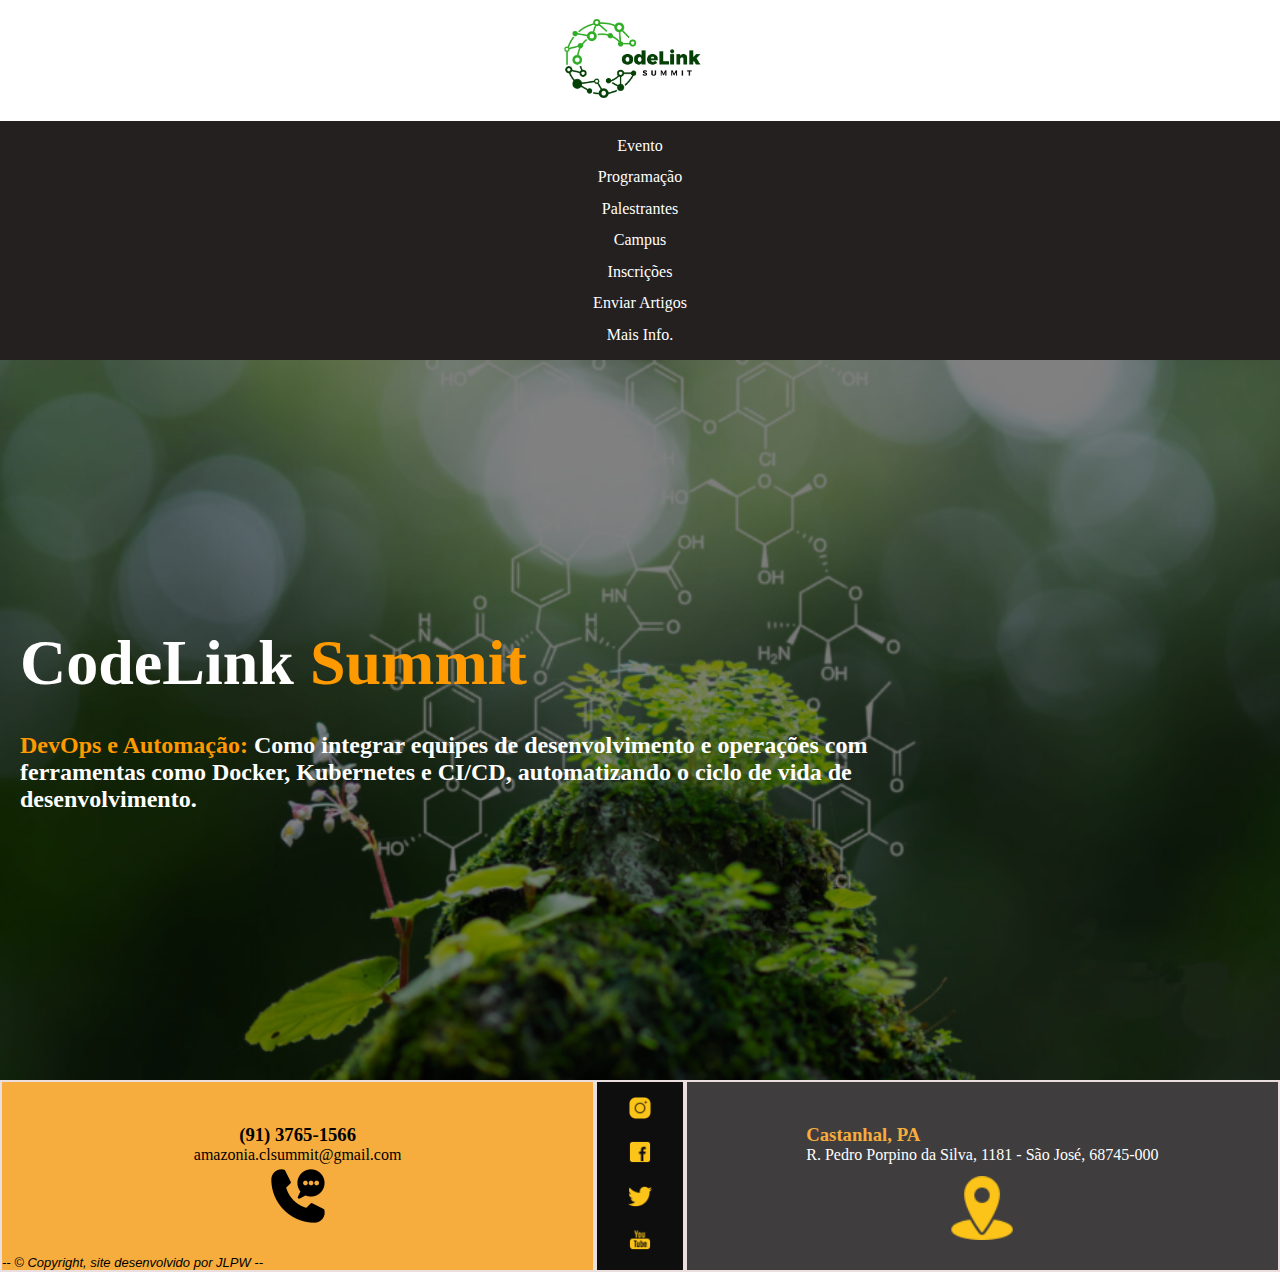
<file: index.html>
<!DOCTYPE html>
<html lang="en">

<head>
  <meta charset="UTF-8" />
  <meta name="viewport" content="width=device-width, initial-scale=1.0" />
  <title>CodeLink Summit</title>
  <link rel="stylesheet" href="css/style.css" />
</head>

<body>
  <header>
    

    <div class="head">
      <div class="logamazon">
        <a href="#presentation"><img src="img/codelink.png" alt="Logo do evento" /></a>
      </div>
      
      <div class="head1">
        <div class="contato">
          <img src="img/contato.png" alt="num foi" />

          <div class="textcont">
            <h3>(91) 3765-1566</h3>
            <p>amazonia.clsummit@gmail.com</p>
          </div>
        </div>

        <div class="horario">
          <img src="img/relogio.png" alt="" />

          <div class="textcont">
            <h3>04/11/2024 - 08/11/2024</h3>
            <p>Segunda à Sexta - 14h00 às 18h00</p>
          </div>
        </div>

        <div class="local">
          <img src="img/localizacao.png" alt="" />

          <div class="textcont">
            <h3>Castanhal, PA</h3>
            <p>R. Pedro Porpino da Silva, 1181 - São José, 68745-000</p>
          </div>
        </div>
    </div>
  </div>

    <nav class="nav-options">
      <div class="options">
        <a href="#presentation">
          <p>Evento</p>
        </a>
        <a href="programacao.html">
          <p>Programação</p>
        </a>
        <a href="palestrantes.html">
          <p>Palestrantes</p>
        </a>

        <a href="campus.html">
          <p>Campus</p>
        </a>
        <a href="inscricoes.html">
          <p>Inscrições</p>
        </a>
        <a href="artigos.html">
          <p>Enviar Artigos</p>
        </a>
        </a>
        <a href="#rodape">
          <p>Mais Info.</p>
        </a>
      </div>
    </nav>
  </header>

  <main>
    <section id="presentation">

      <img src="img/amazoniatec.png" alt="Background do evento" class="bg-img">

    <div class="secpre">
      <h1>CodeLink <span>Summit</span></h1>
      <p>
        <span>DevOps e Automação:</span> Como integrar equipes de desenvolvimento e operações com ferramentas como
        Docker, Kubernetes e CI/CD, automatizando o ciclo de vida de desenvolvimento.
      </p>
    </div>
  </section>

  </main>

  <footer id="rodape">

    <div class="nameorange">

      <div class="nome">
        <div>
          <p>-- © Copyright, site desenvolvido por JLPW --</p>
        </div>
      </div>

      <div class="infocontato">
        <img src="img/contato.png" alt="num deu">

        <div class="textinfocontato">
          <h3>(91) 3765-1566</h3>
          <p>amazonia.clsummit@gmail.com</p>
        </div>
      </div>
    </div>



    <div class="nameblack">
      <a href="https://www.instagram.com" target="_blank"><img src="img/icon-instagram.png" alt="num deu"></a>
      <a href="https://www.facebook.com" target="_blank"><img src="img/icon-facebook.png" alt="num deu"></a>
      <a href="https://twitter.com" target="_blank"><img src="img/icon-twitter.png" alt="num deu"></a>
      <a href="https://www.youtube.com" target="_blank"> <img src="img/icon-youtube.png" alt="num deu"></a>
    </div>



    <div class="namegrey">
      <div class="infolocal">

        <img src="img/icon-localorange.png" alt="num deu">

        <div class="textinfolocal">
          <h3 style="color: rgb(247, 173, 61);">Castanhal, PA</h3>
          <p style="color: white;">R. Pedro Porpino da Silva, 1181 - São José, 68745-000</p>
        </div>
      </div>
    </div>
  </footer>
</body>

</html>
</file>
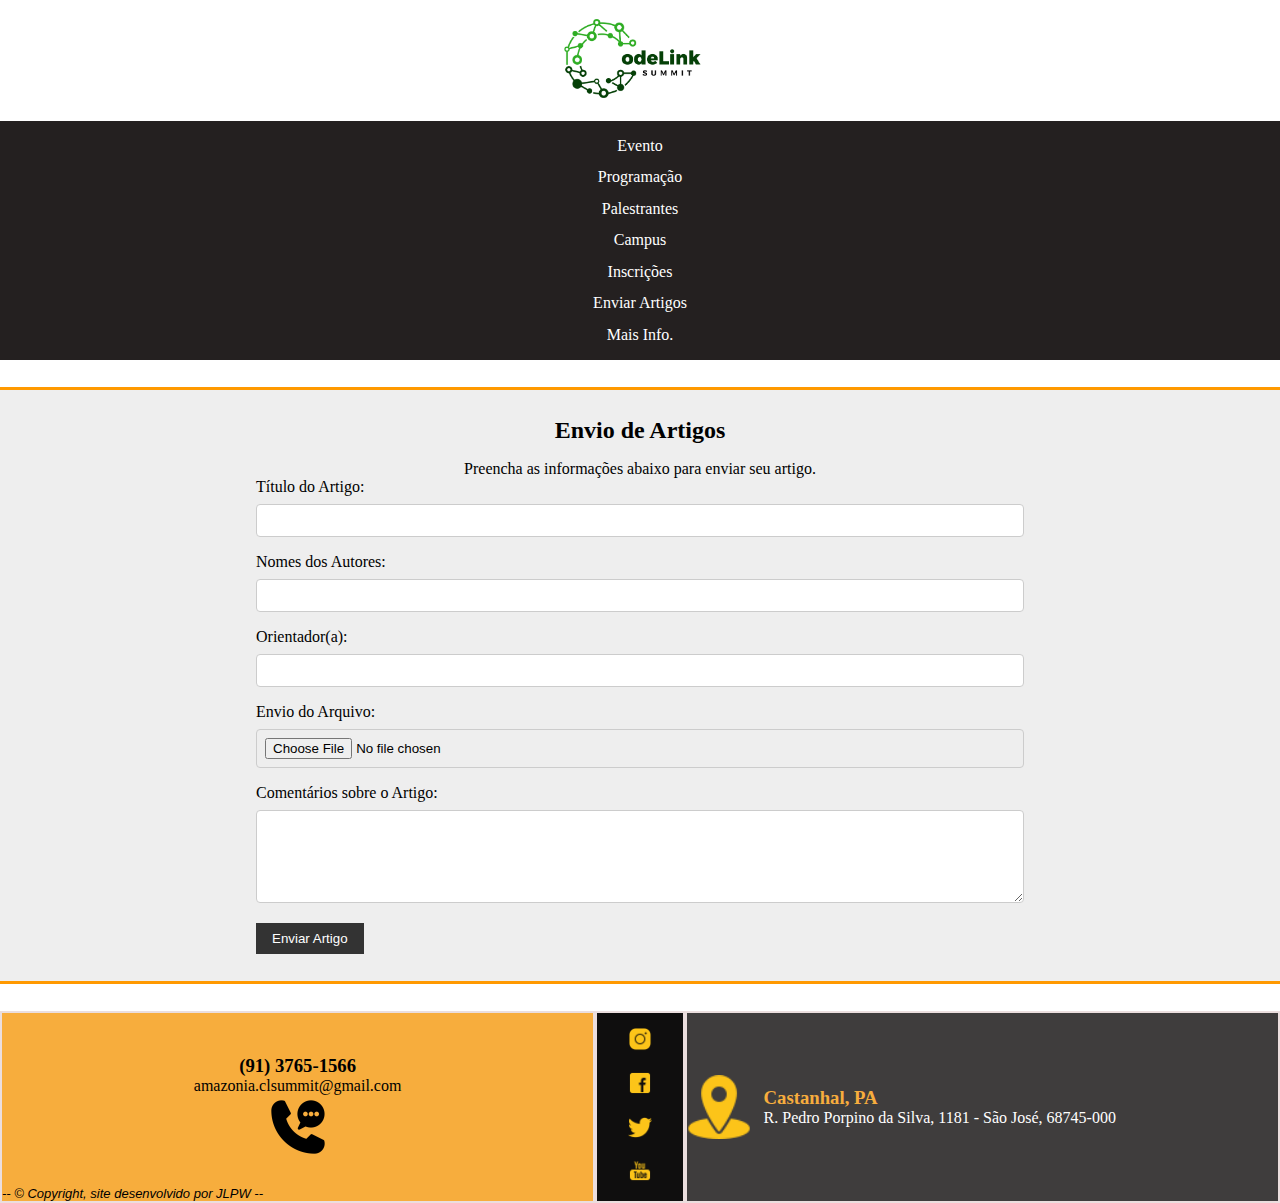
<file: artigos.html>
<!DOCTYPE html>
<html lang="en">

<head>
    <meta charset="UTF-8">
    <meta name="viewport" content="width=device-width, initial-scale=1.0">
    <title>Enviar Artigos</title>
    <link rel="stylesheet" href="css/artigos.css" />
    <script src="js/artigos.js"></script>
</head>

<body>
    <header>

        <div class="head">
            <div class="logamazon">
                <a href="index.html"><img src="img/codelink.png" alt="Logo do evento" /></a>
            </div>

            <div class="head1">
                <div class="contato">
                    <img src="img/contato.png" alt="num foi" />

                    <div class="textcont">
                        <h3>(91) 3765-1566</h3>
                        <p>amazonia.clsummit@gmail.com</p>
                    </div>
                </div>

                <div class="horario">
                    <img src="img/relogio.png" alt="" />

                    <div class="textcont">
                        <h3>04/11/2024 - 08/11/2024</h3>
                        <p>Segunda à Sexta - 14h00 às 18h00</p>
                    </div>
                </div>

                <div class="local">
                    <img src="img/localizacao.png" alt="" />

                    <div class="textcont">
                        <h3>Castanhal, PA</h3>
                        <p>R. Pedro Porpino da Silva, 1181 - São José, 68745-000</p>
                    </div>
                </div>
            </div>
        </div>

        <nav class="nav-options">
            <div class="options">
                <a href="index.html">
                    <p>Evento</p>
                </a>
                <a href="programacao.html">
                    <p>Programação</p>
                </a>
                <a href="palestrantes.html">
                    <p>Palestrantes</p>
                </a>

                <a href="campus.html">
                    <p>Campus</p>
                </a>
                <a href="inscricoes.html">
                    <p>Inscrições</p>
                </a>
                <a href="#envio-artigo">
                    <p>Enviar Artigos</p>
                </a>
                </a>
                <a href="#rodape">
                    <p>Mais Info.</p>
                </a>
            </div>
        </nav>

    </header>

    <main id="envio-artigo">
        <div class="artigo">
            <div class="horizontal-bar"></div>
            <div class="textinscricoes">
                <h2>Envio de Artigos</h2>


                <p>Preencha as informações abaixo para enviar seu artigo.</p>

                <form action="index2.php" method="post" enctype="multipart/form-data">
                    <label for="titulo">Título do Artigo:</label>
                    <input type="text" id="titulo" name="titulo" required>

                    <label for="autores">Nomes dos Autores:</label>
                    <input type="text" id="autores" name="autores" required>

                    <label for="orientador">Orientador(a):</label>
                    <input type="text" id="orientador" name="orientador" required>

                    <label for="arquivo">Envio do Arquivo:</label>
                    <input type="file" id="arquivo" name="arquivo" accept=".pdf, .xml, .ePub" required title="Somente arquivos nos formatos .pdf, .xml e .ePub são permitidos"d>

                    <label for="comentarios">Comentários sobre o Artigo:</label>
                    <textarea id="comentarios" name="comentarios" rows="5" required></textarea>

                    <button type="submit">Enviar Artigo</button>
                </form>

            </div>
            <div class="horizontal-bar"></div>
        </div>
    </main>

    <footer id="rodape">

        <div class="nameorange">

            <div class="nome">
                <div>
                    <p>-- © Copyright, site desenvolvido por JLPW --</p>
                </div>
            </div>

            <div class="infocontato">
                <img src="img/contato.png" alt="num deu">

                <div class="textinfocontato">
                    <h3>(91) 3765-1566</h3>
                    <p>amazonia.clsummit@gmail.com</p>
                </div>
            </div>
        </div>



        <div class="nameblack">
            <a href="https://www.instagram.com" target="_blank"><img src="img/icon-instagram.png" alt="num deu"></a>
            <a href="https://www.facebook.com" target="_blank"><img src="img/icon-facebook.png" alt="num deu"></a>
            <a href="https://twitter.com" target="_blank"><img src="img/icon-twitter.png" alt="num deu"></a>
            <a href="https://www.youtube.com" target="_blank"> <img src="img/icon-youtube.png" alt="num deu"></a>
        </div>



        <div class="namegrey">
            <div class="infolocal">

                <img src="img/icon-localorange.png" alt="num deu">

                <div class="textinfolocal">
                    <h3 style="color: rgb(247, 173, 61);">Castanhal, PA</h3>
                    <p style="color: white;">R. Pedro Porpino da Silva, 1181 - São José, 68745-000</p>
                </div>
            </div>
        </div>
    </footer>
</body>

</html>
</file>
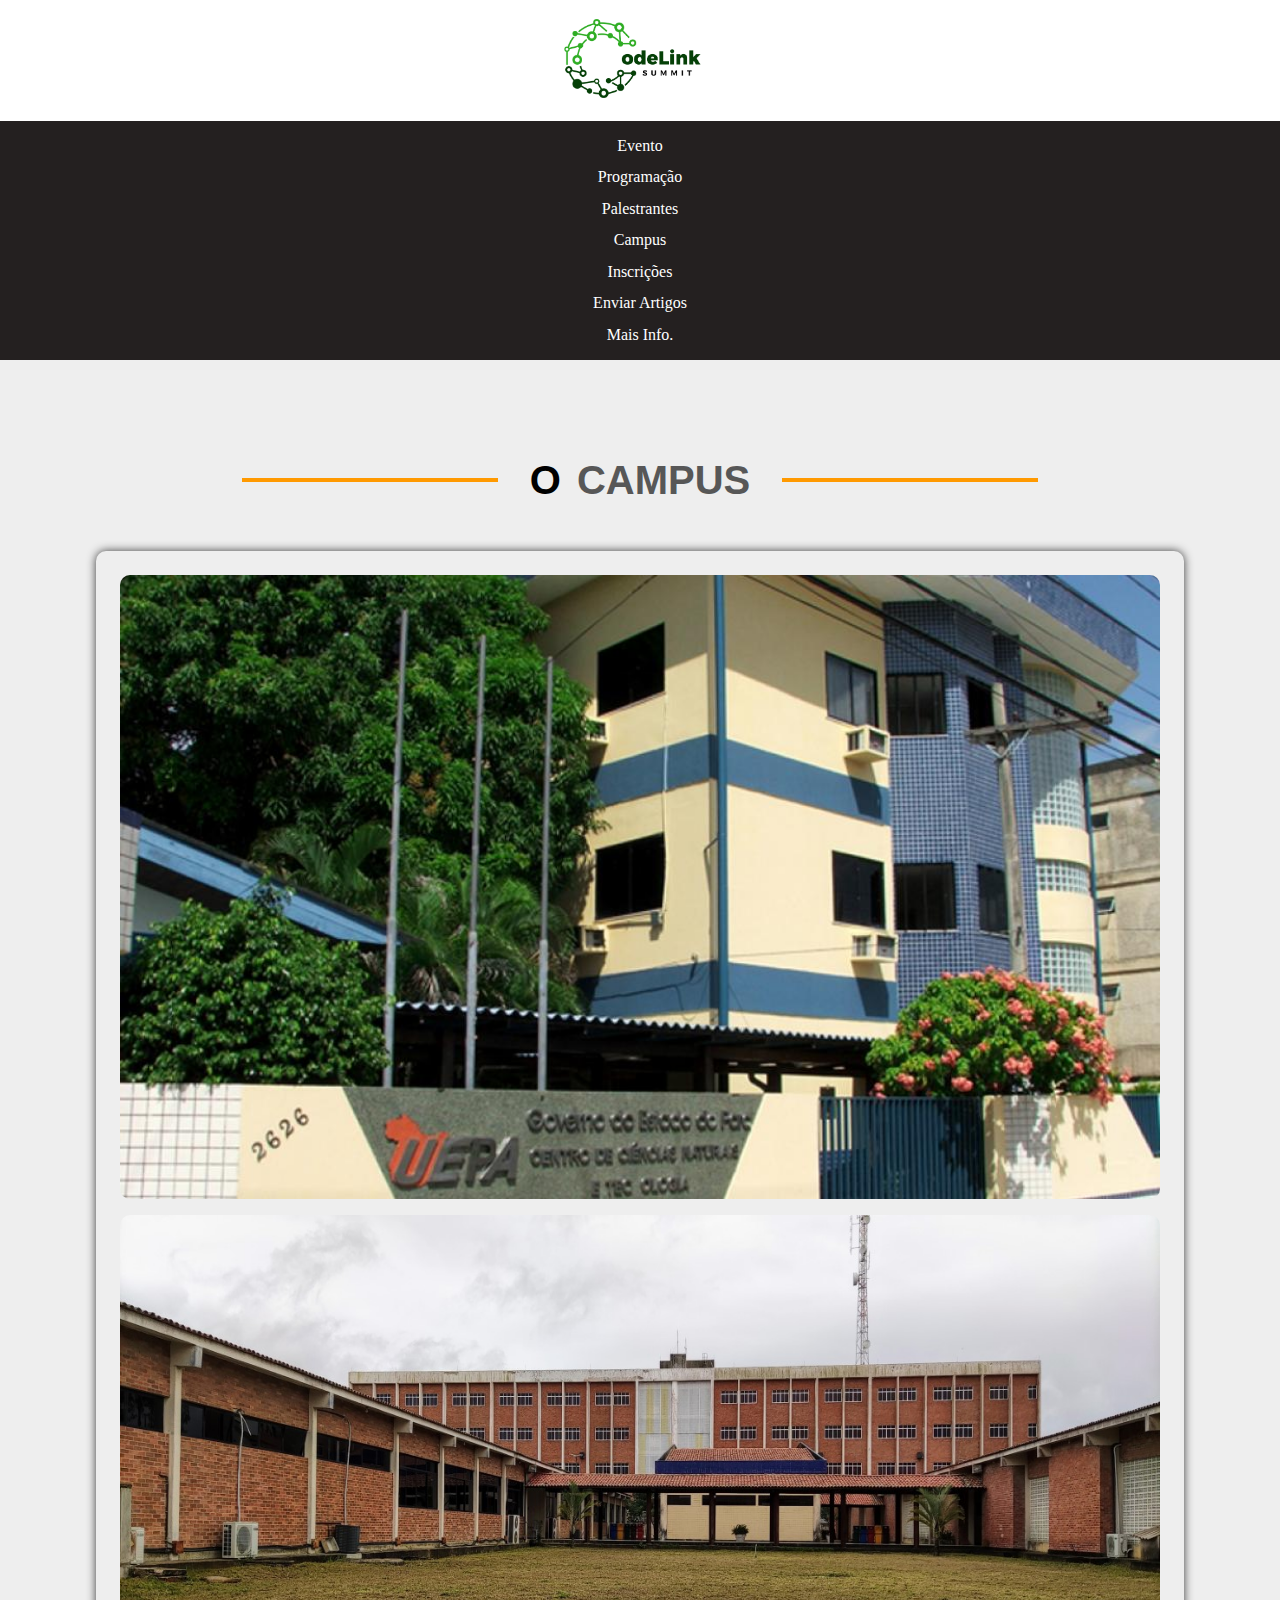
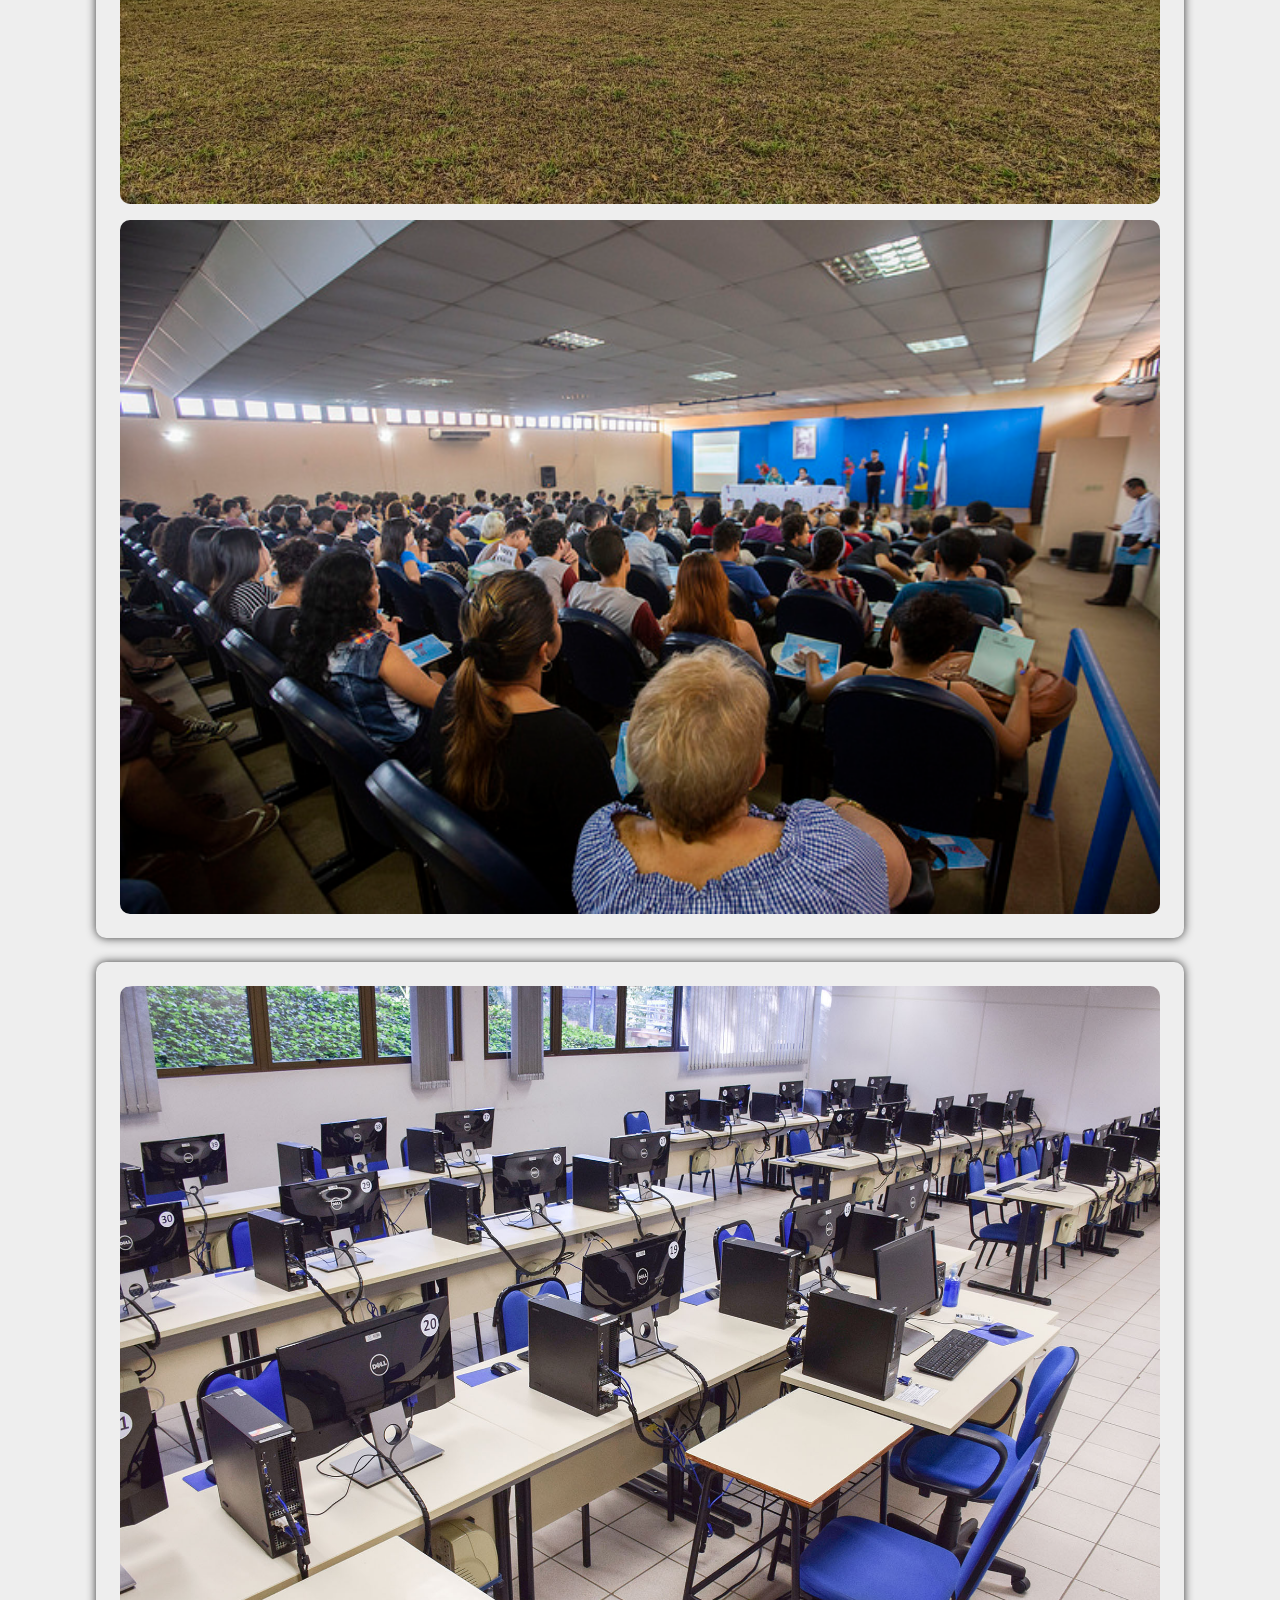
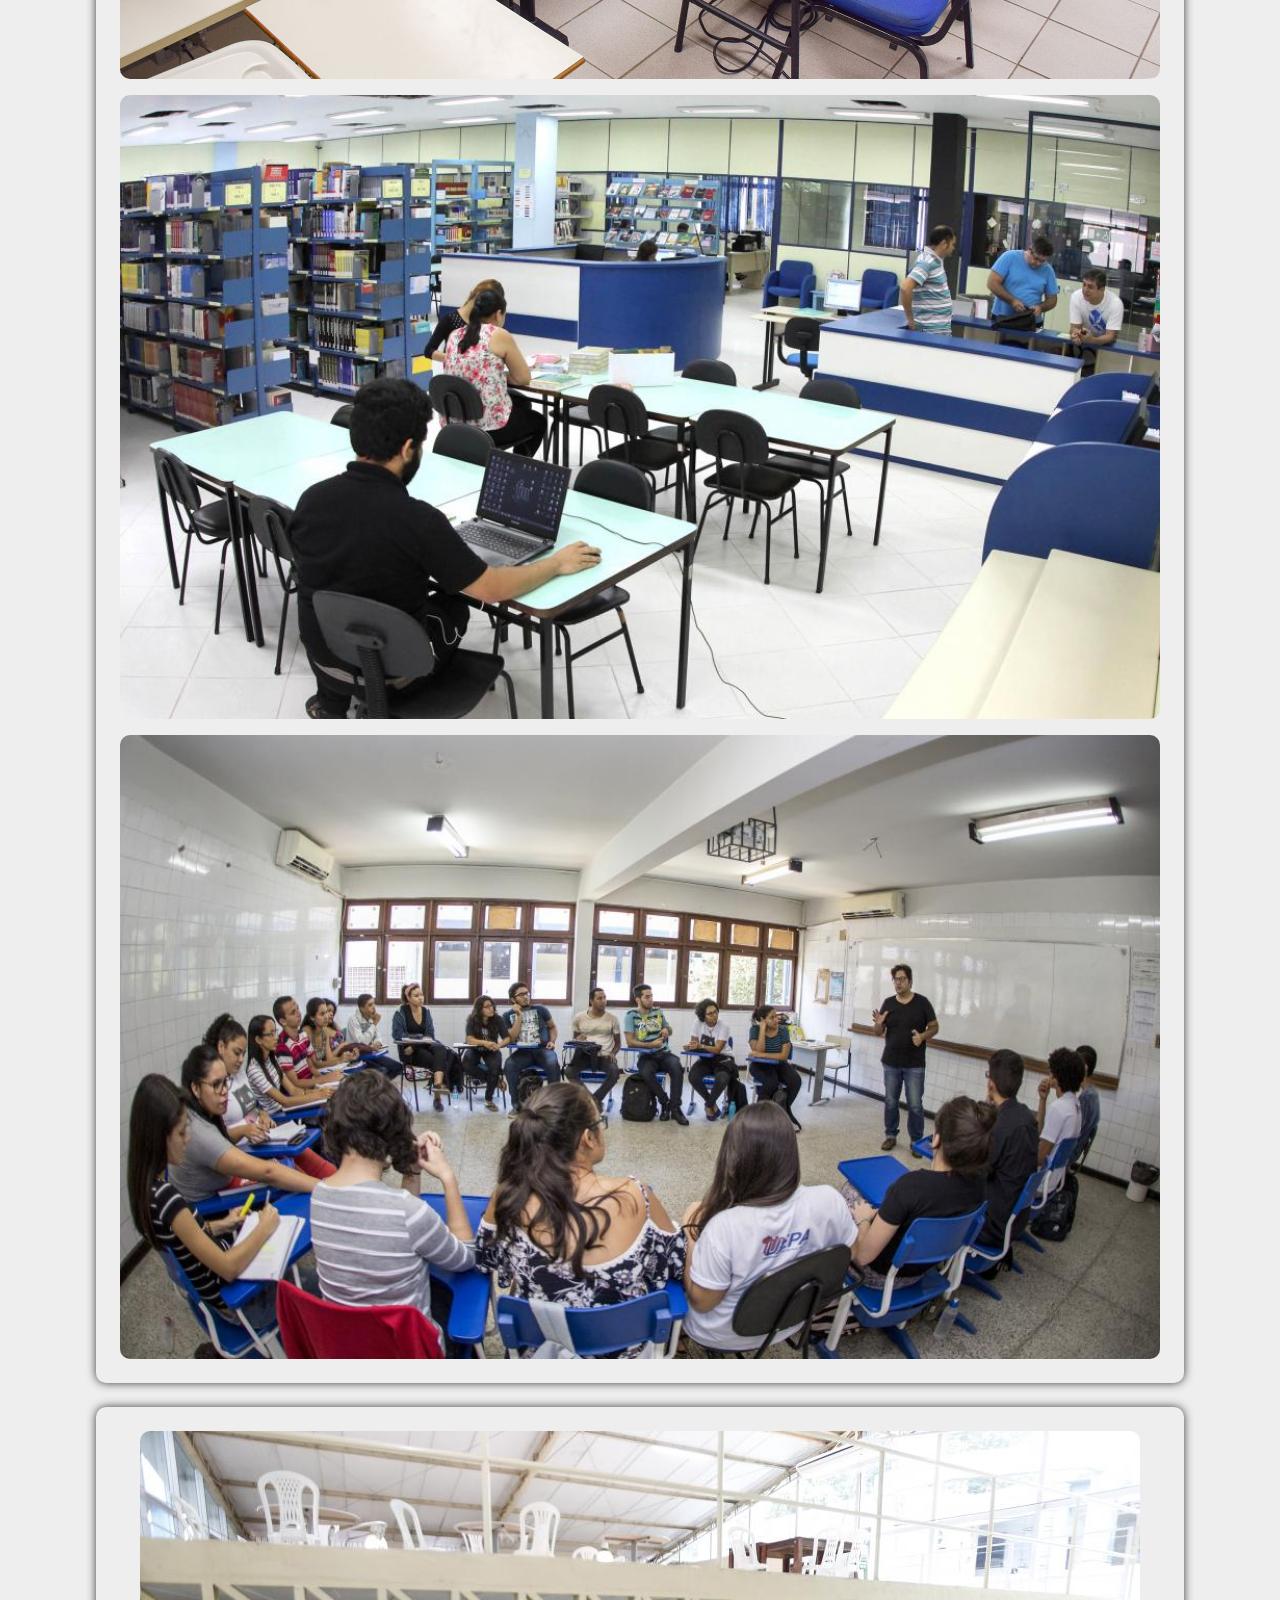
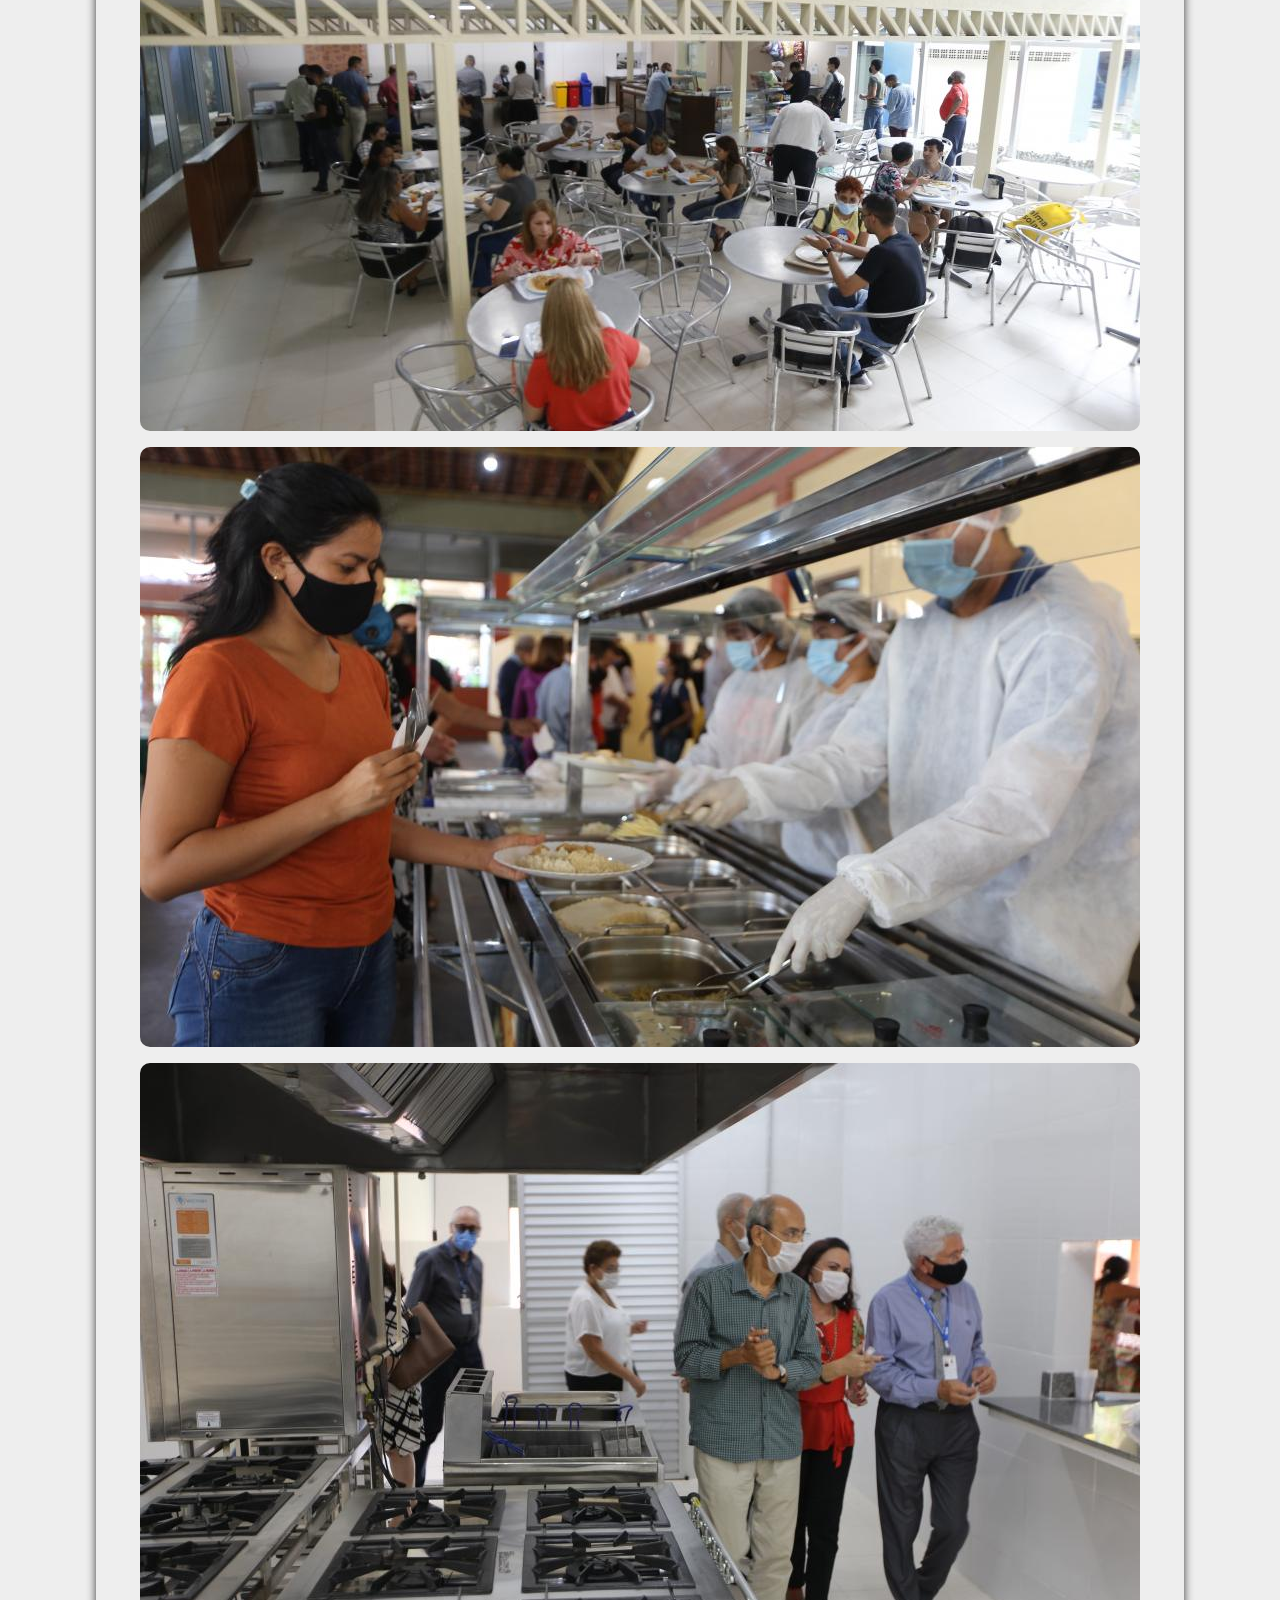
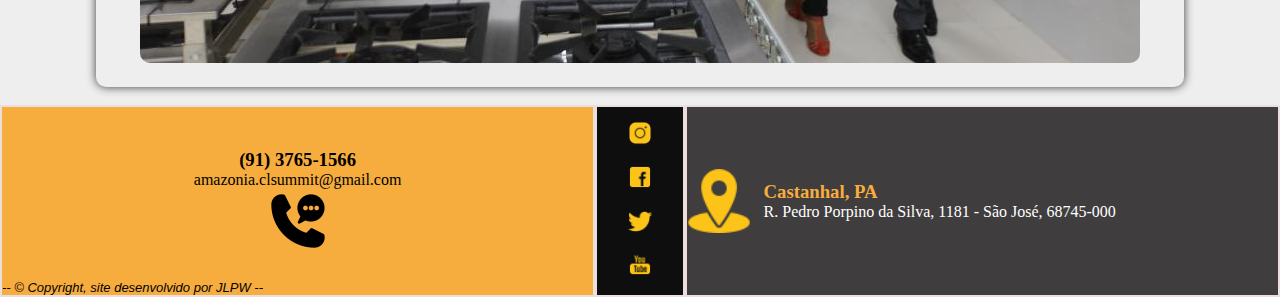
<file: campus.html>
<!DOCTYPE html>
<html lang="en">

<head>
  <meta charset="UTF-8">
  <meta name="viewport" content="width=device-width, initial-scale=1.0">
  <title>Campus</title>
  <link rel="stylesheet" href="css/style_campus.css">
</head>

<body>
  <header>


    <div class="head">
      <div class="logamazon">
        <a href="index.html"><img src="img/codelink.png" alt="Logo do evento" /></a>
      </div>

      <div class="head1">
        <div class="contato">
          <img src="img/contato.png" alt="num foi" />

          <div class="textcont">
            <h3>(91) 3765-1566</h3>
            <p>amazonia.clsummit@gmail.com</p>
          </div>
        </div>

        <div class="horario">
          <img src="img/relogio.png" alt="" />

          <div class="textcont">
            <h3>04/11/2024 - 08/11/2024</h3>
            <p>Segunda à Sexta - 14h00 às 18h00</p>
          </div>
        </div>

        <div class="local">
          <img src="img/localizacao.png" alt="" />

          <div class="textcont">
            <h3>Castanhal, PA</h3>
            <p>R. Pedro Porpino da Silva, 1181 - São José, 68745-000</p>
          </div>
        </div>
      </div>
    </div>

    <nav class="nav-options">
      <div class="options">
        <a href="index.html">
          <p>Evento</p>
        </a>
        <a href="programacao.html">
          <p>Programação</p>
        </a>
        <a href="palestrantes.html">
          <p>Palestrantes</p>
        </a>

        <a href="#campus">
          <p>Campus</p>
        </a>
        <a href="inscricoes.html">
          <p>Inscrições</p>
        </a>
        </a>
        <a href="artigos.html">
          <p>Enviar Artigos</p>
        </a>
        <a href="#rodape">
          <p>Mais Info.</p>
        </a>
      </div>
    </nav>
  </header>


  <main id="campus">
    <div class="campus">
      <div class="container-title">
        <div class="horizontal-bar"></div>
        <h1>O <span style="color:rgb(87, 87, 87);">CAMPUS</span></h1>
        <div class="horizontal-bar"></div>
      </div>

      <div class="imgs-uepa">
        <div class="img">
          <img src="img/ccnt_fachada.jpg" alt="num deu">
          <img src="img/area-campus.jpg" alt="num deu">
          <img src="img/audiorio.jpg" alt="num deu">
        </div>

        <div class="img">
          <img src="img/labinfo.jpg" alt="num deu">
          <img src="img/biblioteca.jpg" alt="num deu">
          <img src="img/sala-de-aula.jpg" alt="num deu">
        </div>

        <div class="img">
          <img src="img/ru-uepa.jpg" alt="num deu">
          <img src="img/ru-uepa2.jpg" alt="num deu">
          <img src="img/ru-uepa3.jpg" alt="num deu">
        </div>
      </div>





    </div>
  </main>

  <footer id="rodape">

    <div class="nameorange">
      <div class="rodapeuepa">
        <!nada, mas colocar algo depois>
      </div>
      <div class="nome">
        <p>-- © Copyright, site desenvolvido por JLPW --</p>
      </div>

      <div class="infocontato">
        <img src="img/contato.png" alt="num deu">

        <div class="textinfocontato">
          <h3>(91) 3765-1566</h3>
          <p>amazonia.clsummit@gmail.com</p>
        </div>
      </div>
    </div>



    <div class="nameblack">
      <a href="https://www.instagram.com" target="_blank"><img src="img/icon-instagram.png" alt="num deu"></a>
      <a href="https://www.facebook.com" target="_blank"><img src="img/icon-facebook.png" alt="num deu"></a>
      <a href="https://twitter.com" target="_blank"><img src="img/icon-twitter.png" alt="num deu"></a>
      <a href="https://www.youtube.com" target="_blank"> <img src="img/icon-youtube.png" alt="num deu"></a>
    </div>



    <div class="namegrey">
      <div class="infolocal">

        <img src="img/icon-localorange.png" alt="num deu">

        <div class="textinfolocal">
          <h3 style="color: rgb(247, 173, 61);">Castanhal, PA</h3>
          <p style="color: white;">R. Pedro Porpino da Silva, 1181 - São José, 68745-000</p>
        </div>
      </div>
    </div>
  </footer>
</body>

</html>
</file>
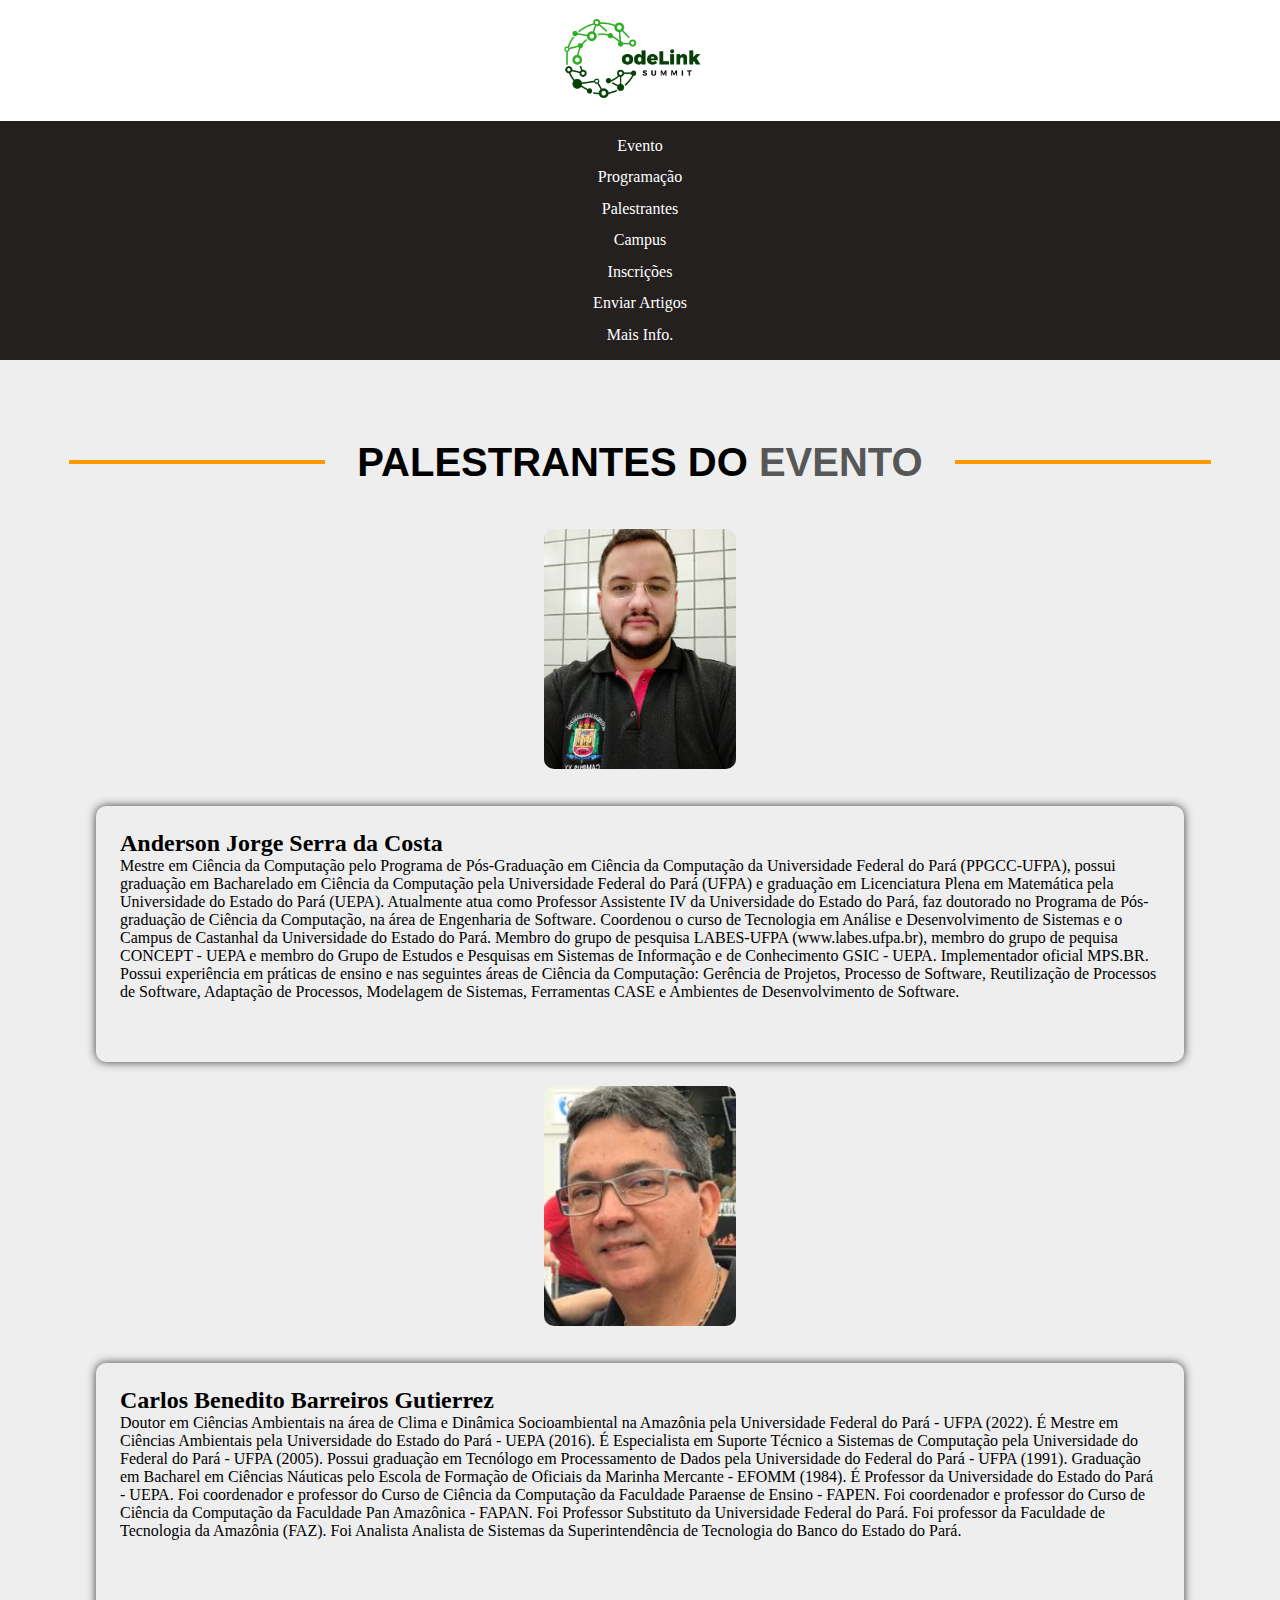
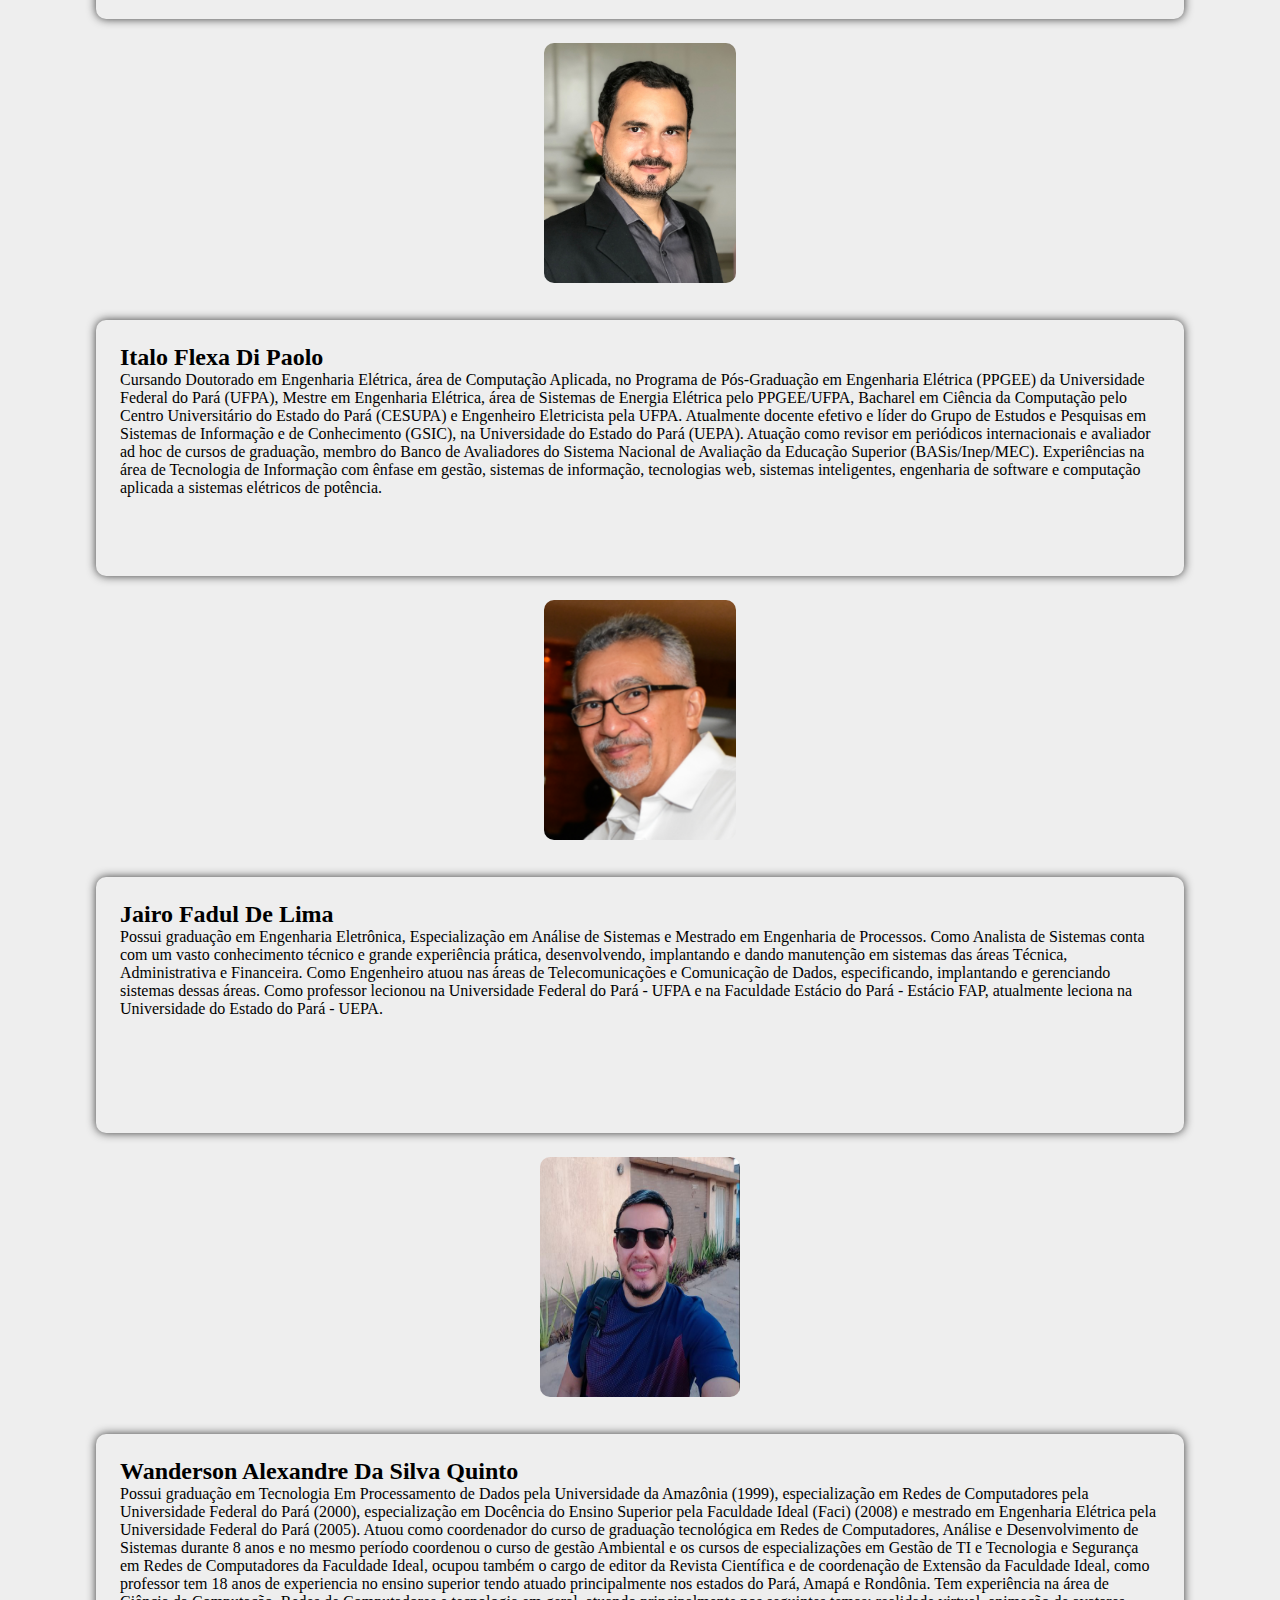
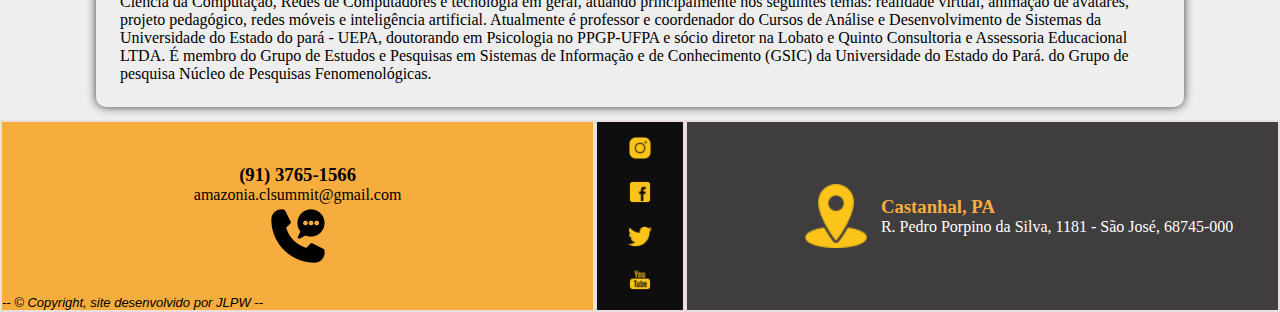
<file: palestrantes.html>
<!DOCTYPE html>
<html lang="en">

<head>
  <meta charset="UTF-8" />
  <meta name="viewport" content="width=device-width, initial-scale=1.0" />
  <title>Palestrantes</title>
  <link rel="stylesheet" href="css/style_palestrantes.css" />
</head>

<body>
  <header>


    <div class="head">
      <div class="logamazon">
        <a href="index.html"><img src="img/codelink.png" alt="Logo do evento" /></a>
      </div>

      <div class="head1">
        <div class="contato">
          <img src="img/contato.png" alt="num foi" />

          <div class="textcont">
            <h3>(91) 3765-1566</h3>
            <p>amazonia.clsummit@gmail.com</p>
          </div>
        </div>

        <div class="horario">
          <img src="img/relogio.png" alt="" />

          <div class="textcont">
            <h3>04/11/2024 - 08/11/2024</h3>
            <p>Segunda à Sexta - 14h00 às 18h00</p>
          </div>
        </div>

        <div class="local">
          <img src="img/localizacao.png" alt="" />

          <div class="textcont">
            <h3>Castanhal, PA</h3>
            <p>R. Pedro Porpino da Silva, 1181 - São José, 68745-000</p>
          </div>
        </div>
      </div>
    </div>

    <nav class="nav-options">
      <div class="options">
        <a href="index.html">
          <p>Evento</p>
        </a>
        <a href="programacao.html">
          <p>Programação</p>
        </a>
        <a href="#palestrantes-corpo">
          <p>Palestrantes</p>
        </a>

        <a href="campus.html">
          <p>Campus</p>
        </a>
        <a href="inscricoes.html">
          <p>Inscrições</p>
        </a>
        </a>
        <a href="artigos.html">
          <p>Enviar Artigos</p>
        </a>
        <a href="#rodape">
          <p>Mais Info.</p>
        </a>
      </div>
    </nav>
  </header>


  <main id="palestrantes-corpo">
    <div class="palestrantes" id="palestrantes">
      <div class="container-title">
        <div class="horizontal-bar"></div>
        <h1>
          PALESTRANTES DO
          <span style="color: rgb(87, 87, 87)">EVENTO</span>
        </h1>
        <div class="horizontal-bar"></div>
      </div>
      <div class="container-img">
        <div class="prof">
          <img src="img/anderson.jpg" alt="num deu" />

          <div class="cards-prof">
            <h2>Anderson Jorge Serra da Costa</h2>
            <p>
              Mestre em Ciência da Computação pelo Programa de Pós-Graduação
              em Ciência da Computação da Universidade Federal do Pará
              (PPGCC-UFPA), possui graduação em Bacharelado em Ciência da
              Computação pela Universidade Federal do Pará (UFPA) e graduação
              em Licenciatura Plena em Matemática pela Universidade do Estado
              do Pará (UEPA). Atualmente atua como Professor Assistente IV da
              Universidade do Estado do Pará, faz doutorado no Programa de
              Pós-graduação de Ciência da Computação, na área de Engenharia de
              Software. Coordenou o curso de Tecnologia em Análise e
              Desenvolvimento de Sistemas e o Campus de Castanhal da
              Universidade do Estado do Pará. Membro do grupo de pesquisa
              LABES-UFPA (www.labes.ufpa.br), membro do grupo de pequisa
              CONCEPT - UEPA e membro do Grupo de Estudos e Pesquisas em
              Sistemas de Informação e de Conhecimento GSIC - UEPA.
              Implementador oficial MPS.BR. Possui experiência em práticas de
              ensino e nas seguintes áreas de Ciência da Computação: Gerência
              de Projetos, Processo de Software, Reutilização de Processos de
              Software, Adaptação de Processos, Modelagem de Sistemas,
              Ferramentas CASE e Ambientes de Desenvolvimento de Software.
            </p>
          </div>
        </div>

        <div class="prof">
          <img src="img/gutierrez.JPG" alt="num deu" />

          <div class="cards-prof">
            <h2>Carlos Benedito Barreiros Gutierrez</h2>
            <p>
              Doutor em Ciências Ambientais na área de Clima e Dinâmica
              Socioambiental na Amazônia pela Universidade Federal do Pará -
              UFPA (2022). É Mestre em Ciências Ambientais pela Universidade
              do Estado do Pará - UEPA (2016). É Especialista em Suporte
              Técnico a Sistemas de Computação pela Universidade do Federal do
              Pará - UFPA (2005). Possui graduação em Tecnólogo em
              Processamento de Dados pela Universidade do Federal do Pará -
              UFPA (1991). Graduação em Bacharel em Ciências Náuticas pelo
              Escola de Formação de Oficiais da Marinha Mercante - EFOMM
              (1984). É Professor da Universidade do Estado do Pará - UEPA.
              Foi coordenador e professor do Curso de Ciência da Computação da
              Faculdade Paraense de Ensino - FAPEN. Foi coordenador e
              professor do Curso de Ciência da Computação da Faculdade Pan
              Amazônica - FAPAN. Foi Professor Substituto da Universidade
              Federal do Pará. Foi professor da Faculdade de Tecnologia da
              Amazônia (FAZ). Foi Analista Analista de Sistemas da
              Superintendência de Tecnologia do Banco do Estado do Pará.
            </p>
          </div>
        </div>

        <div class="prof">
          <img src="img/italo.jpg" alt="num deu" />

          <div class="cards-prof">
            <h2>Italo Flexa Di Paolo</h2>
            <p>
              Cursando Doutorado em Engenharia Elétrica, área de Computação
              Aplicada, no Programa de Pós-Graduação em Engenharia Elétrica
              (PPGEE) da Universidade Federal do Pará (UFPA), Mestre em
              Engenharia Elétrica, área de Sistemas de Energia Elétrica pelo
              PPGEE/UFPA, Bacharel em Ciência da Computação pelo Centro
              Universitário do Estado do Pará (CESUPA) e Engenheiro
              Eletricista pela UFPA. Atualmente docente efetivo e líder do
              Grupo de Estudos e Pesquisas em Sistemas de Informação e de
              Conhecimento (GSIC), na Universidade do Estado do Pará (UEPA).
              Atuação como revisor em periódicos internacionais e avaliador ad
              hoc de cursos de graduação, membro do Banco de Avaliadores do
              Sistema Nacional de Avaliação da Educação Superior
              (BASis/Inep/MEC). Experiências na área de Tecnologia de
              Informação com ênfase em gestão, sistemas de informação,
              tecnologias web, sistemas inteligentes, engenharia de software e
              computação aplicada a sistemas elétricos de potência.
            </p>
          </div>
        </div>

        <div class="prof">
          <img src="img/fadul.png" alt="num deu" />

          <div class="cards-prof">
            <h2>Jairo Fadul De Lima</h2>
            <p>
              Possui graduação em Engenharia Eletrônica, Especialização em
              Análise de Sistemas e Mestrado em Engenharia de Processos. Como
              Analista de Sistemas conta com um vasto conhecimento técnico e
              grande experiência prática, desenvolvendo, implantando e dando
              manutenção em sistemas das áreas Técnica, Administrativa e
              Financeira. Como Engenheiro atuou nas áreas de Telecomunicações
              e Comunicação de Dados, especificando, implantando e gerenciando
              sistemas dessas áreas. Como professor lecionou na Universidade
              Federal do Pará - UFPA e na Faculdade Estácio do Pará - Estácio
              FAP, atualmente leciona na Universidade do Estado do Pará -
              UEPA.
            </p>
          </div>
        </div>

        <div class="prof">
          <img src="img/wanderson.jpeg" alt="num deu" />

          <div class="cards-prof">
            <h2>Wanderson Alexandre Da Silva Quinto</h2>
            <p>
              Possui graduação em Tecnologia Em Processamento de Dados pela
              Universidade da Amazônia (1999), especialização em Redes de
              Computadores pela Universidade Federal do Pará (2000),
              especialização em Docência do Ensino Superior pela Faculdade
              Ideal (Faci) (2008) e mestrado em Engenharia Elétrica pela
              Universidade Federal do Pará (2005). Atuou como coordenador do
              curso de graduação tecnológica em Redes de Computadores, Análise
              e Desenvolvimento de Sistemas durante 8 anos e no mesmo período
              coordenou o curso de gestão Ambiental e os cursos de
              especializações em Gestão de TI e Tecnologia e Segurança em
              Redes de Computadores da Faculdade Ideal, ocupou também o cargo
              de editor da Revista Científica e de coordenação de Extensão da
              Faculdade Ideal, como professor tem 18 anos de experiencia no
              ensino superior tendo atuado principalmente nos estados do Pará,
              Amapá e Rondônia. Tem experiência na área de Ciência da
              Computação, Redes de Computadores e tecnologia em geral, atuando
              principalmente nos seguintes temas: realidade virtual, animação
              de avatares, projeto pedagógico, redes móveis e inteligência
              artificial. Atualmente é professor e coordenador do Cursos de
              Análise e Desenvolvimento de Sistemas da Universidade do Estado
              do pará - UEPA, doutorando em Psicologia no PPGP-UFPA e sócio
              diretor na Lobato e Quinto Consultoria e Assessoria Educacional
              LTDA. É membro do Grupo de Estudos e Pesquisas em Sistemas de
              Informação e de Conhecimento (GSIC) da Universidade do Estado do
              Pará. do Grupo de pesquisa Núcleo de Pesquisas Fenomenológicas.
            </p>
          </div>
        </div>
      </div>
    </div>
  </main>

  <footer id="rodape">
    <div class="nameorange">
      <div class="nome">
        <p>
          -- © Copyright, site desenvolvido por JLPW --
        </p>
      </div>

      <div class="infocontato">
        <img src="img/contato.png" alt="num deu" />

        <div class="textinfocontato">
          <h3>(91) 3765-1566</h3>
          <p>amazonia.clsummit@gmail.com</p>
        </div>
      </div>
    </div>

    <div class="nameblack">
      <a href="https://www.instagram.com" target="_blank"><img src="img/icon-instagram.png" alt="num deu" /></a>
      <a href="https://www.facebook.com" target="_blank"><img src="img/icon-facebook.png" alt="num deu" /></a>
      <a href="https://twitter.com" target="_blank"><img src="img/icon-twitter.png" alt="num deu" /></a>
      <a href="https://www.youtube.com" target="_blank">
        <img src="img/icon-youtube.png" alt="num deu" /></a>
    </div>

    <div class="namegrey">
      <div class="rodapeuepa">
        <!nada, mas colocar algo depois aqui>
      </div>
      <div class="infolocal">
        <img src="img/icon-localorange.png" alt="num deu" />

        <div class="textinfolocal">
          <h3 style="color: rgb(247, 173, 61)">Castanhal, PA</h3>
          <p style="color: white">
            R. Pedro Porpino da Silva, 1181 - São José, 68745-000
          </p>
        </div>
      </div>
    </div>
  </footer>
</body>

</html>
</file>
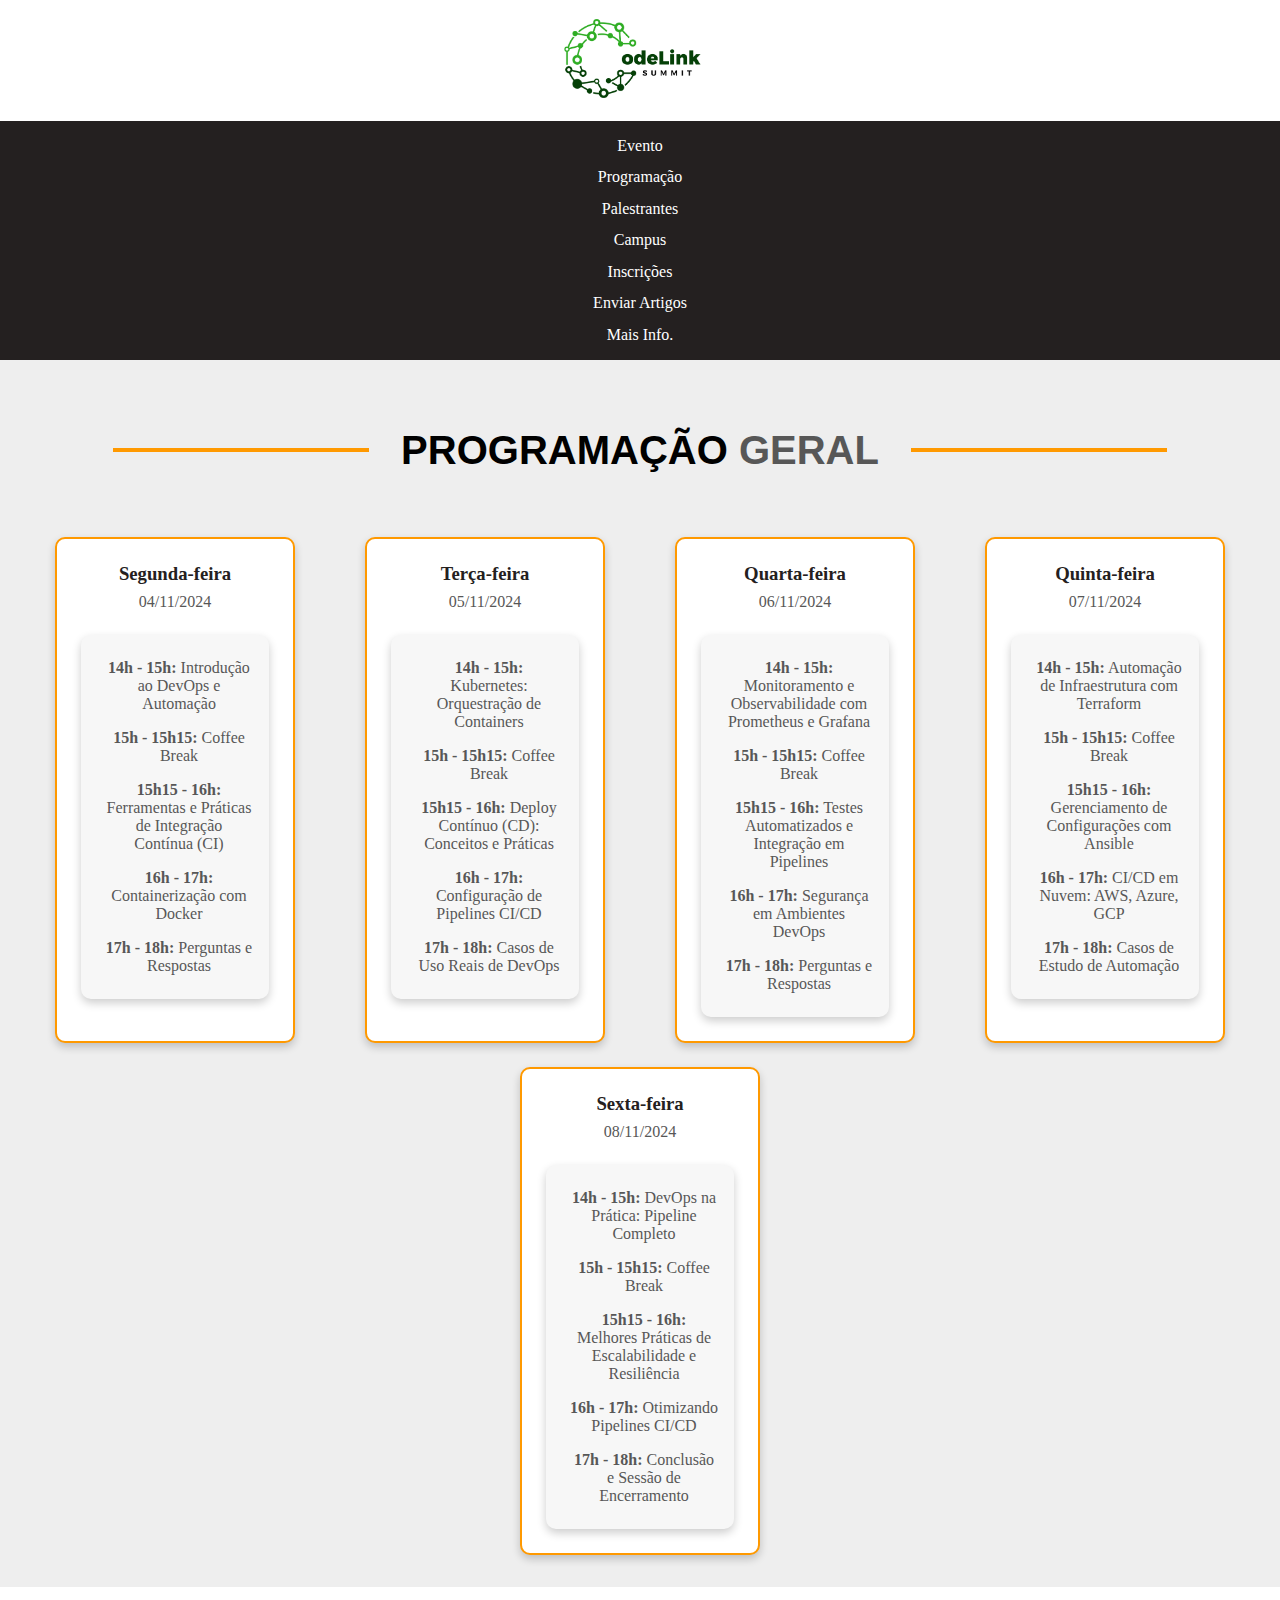
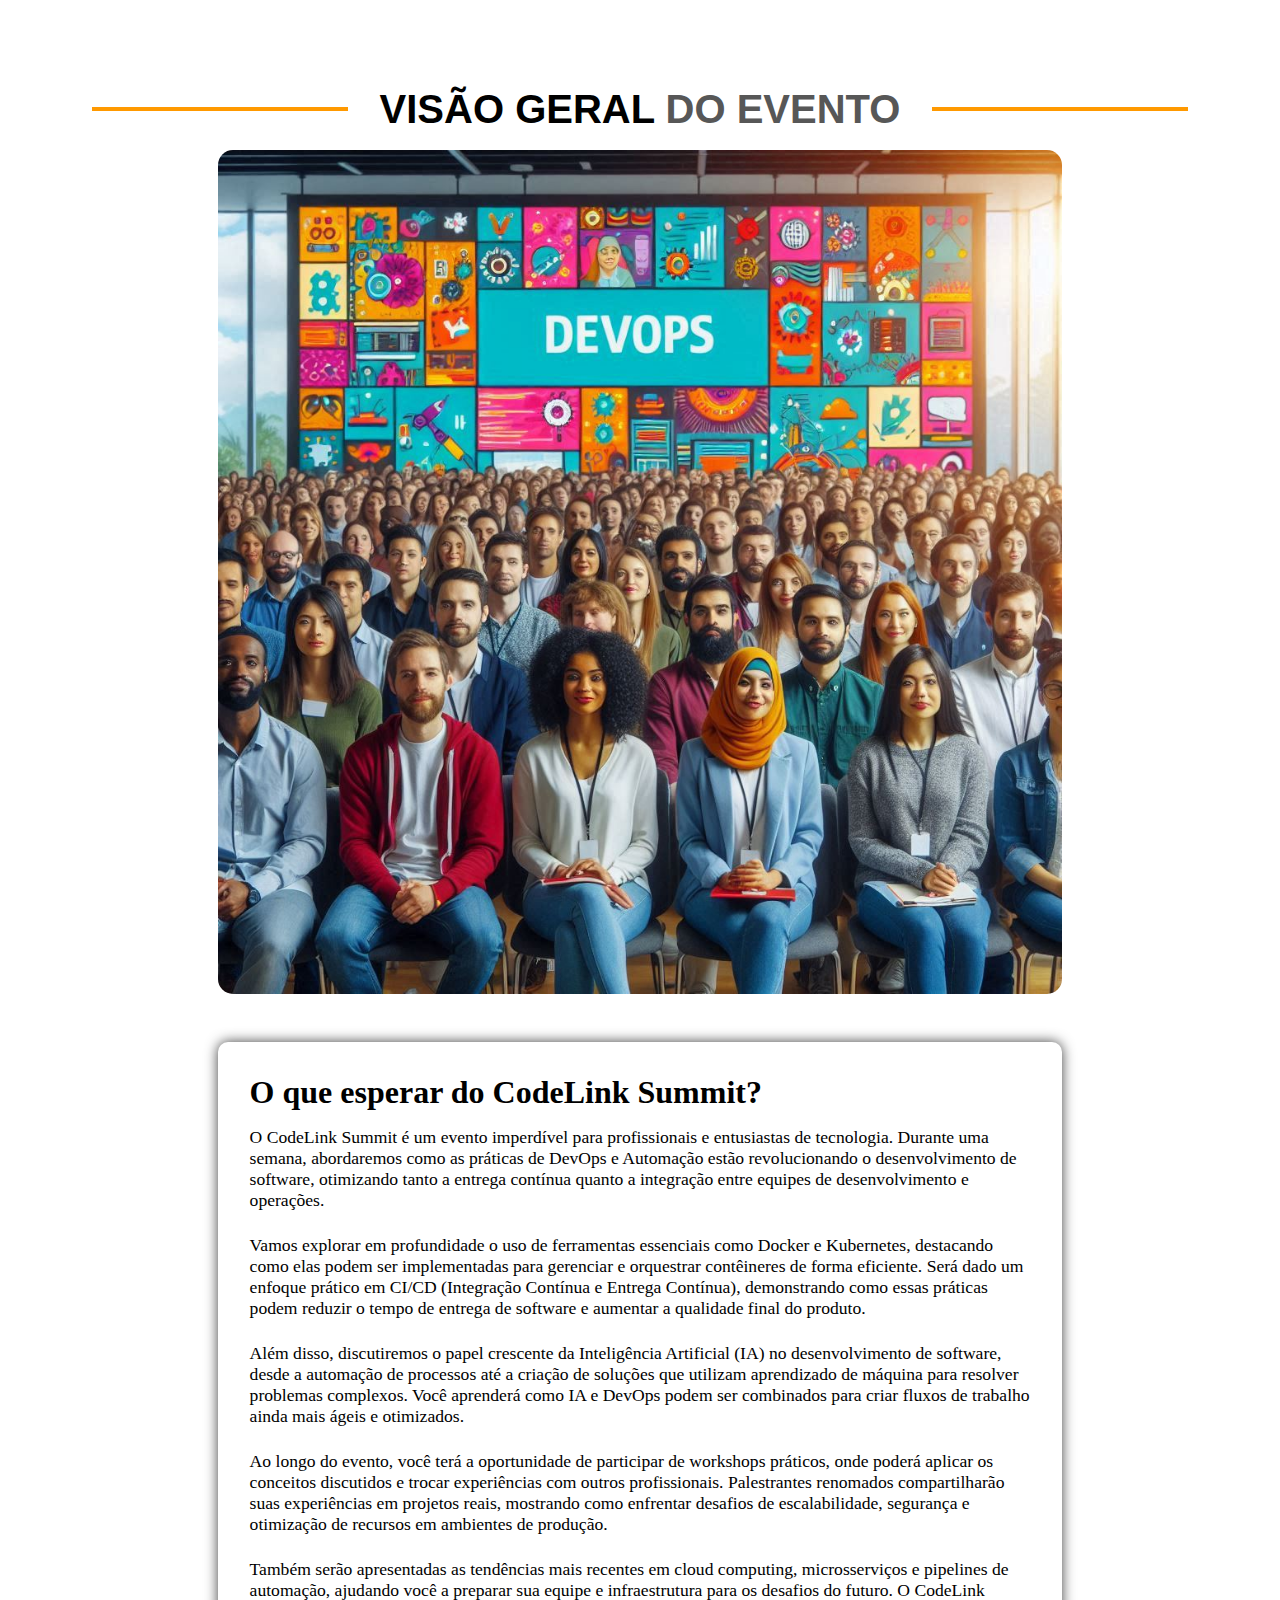
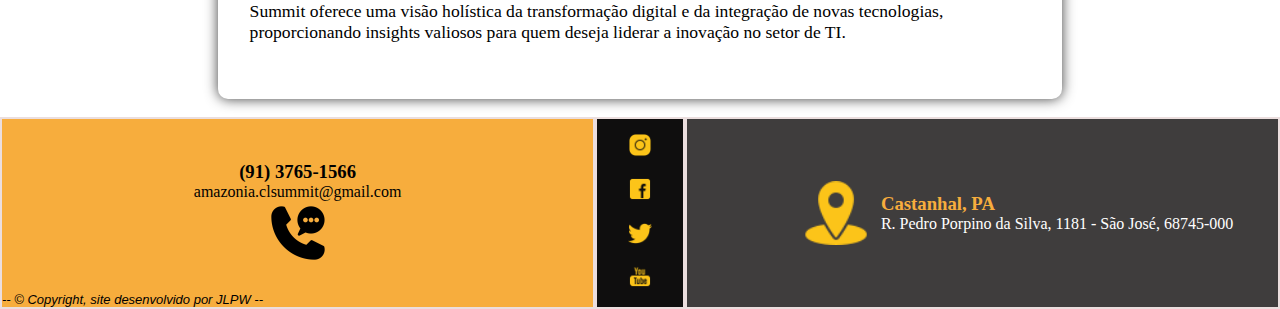
<file: programacao.html>
<!DOCTYPE html>
<html lang="en">

<head>
  <meta charset="UTF-8">
  <meta name="viewport" content="width=device-width, initial-scale=1.0">
  <title>Programação</title>
  <link rel="stylesheet" href="css/style_programacao.css">
</head>

<body>
  <header>


    <div class="head">
      <div class="logamazon">
        <a href="index.html"><img src="img/codelink.png" alt="Logo do evento" /></a>
      </div>

      <div class="head1">
        <div class="contato">
          <img src="img/contato.png" alt="num foi" />

          <div class="textcont">
            <h3>(91) 3765-1566</h3>
            <p>amazonia.clsummit@gmail.com</p>
          </div>
        </div>

        <div class="horario">
          <img src="img/relogio.png" alt="" />

          <div class="textcont">
            <h3>04/11/2024 - 08/11/2024</h3>
            <p>Segunda à Sexta - 14h00 às 18h00</p>
          </div>
        </div>

        <div class="local">
          <img src="img/localizacao.png" alt="" />

          <div class="textcont">
            <h3>Castanhal, PA</h3>
            <p>R. Pedro Porpino da Silva, 1181 - São José, 68745-000</p>
          </div>
        </div>
      </div>
    </div>

    <nav class="nav-options">
      <div class="options">
        <a href="index.html">
          <p>Evento</p>
        </a>
        <a href="#programacao">
          <p>Programação</p>
        </a>
        <a href="palestrantes.html">
          <p>Palestrantes</p>
        </a>

        <a href="campus.html">
          <p>Campus</p>
        </a>
        <a href="inscricoes.html">
          <p>Inscrições</p>
        </a>
        </a>
        <a href="artigos.html">
          <p>Enviar Artigos</p>
        </a>
        <a href="#rodape">
          <p>Mais Info.</p>
        </a>
      </div>
    </nav>
  </header>



  <main id="programacao">
    <div class="programacao">

      <div class="container-title">
        <div class="horizontal-bar"></div>
        <h1>PROGRAMAÇÃO <span>GERAL</span></h1>
        <div class="horizontal-bar"></div>
      </div>

      <div class="dias-programacao">

        <div class="box-dia">
          <h3>Segunda-feira</h3>
          <p>04/11/2024</p>
          <div class="schedule-content">
            <ul>
              <li><strong>14h - 15h:</strong> Introdução ao DevOps e Automação</li>
              <li><strong>15h - 15h15:</strong> Coffee Break</li>
              <li><strong>15h15 - 16h:</strong> Ferramentas e Práticas de Integração Contínua (CI)</li>
              <li><strong>16h - 17h:</strong> Containerização com Docker</li>
              <li><strong>17h - 18h:</strong> Perguntas e Respostas</li>
            </ul>
          </div>
        </div>

        <div class="box-dia">
          <h3>Terça-feira</h3>
          <p>05/11/2024</p>
          <div class="schedule-content">
            <ul>
              <li><strong>14h - 15h:</strong> Kubernetes: Orquestração de Containers</li>
              <li><strong>15h - 15h15:</strong> Coffee Break</li>
              <li><strong>15h15 - 16h:</strong> Deploy Contínuo (CD): Conceitos e Práticas</li>
              <li><strong>16h - 17h:</strong> Configuração de Pipelines CI/CD</li>
              <li><strong>17h - 18h:</strong> Casos de Uso Reais de DevOps</li>
            </ul>
          </div>
        </div>

        <div class="box-dia">
          <h3>Quarta-feira</h3>
          <p>06/11/2024</p>
          <div class="schedule-content">
            <ul>
              <li><strong>14h - 15h:</strong> Monitoramento e Observabilidade com Prometheus e Grafana</li>
              <li><strong>15h - 15h15:</strong> Coffee Break</li>
              <li><strong>15h15 - 16h:</strong> Testes Automatizados e Integração em Pipelines</li>
              <li><strong>16h - 17h:</strong> Segurança em Ambientes DevOps</li>
              <li><strong>17h - 18h:</strong> Perguntas e Respostas</li>
            </ul>
          </div>
        </div>

        <div class="box-dia">
          <h3>Quinta-feira</h3>
          <p>07/11/2024</p>
          <div class="schedule-content">
            <ul>
              <li><strong>14h - 15h:</strong> Automação de Infraestrutura com Terraform</li>
              <li><strong>15h - 15h15:</strong> Coffee Break</li>
              <li><strong>15h15 - 16h:</strong> Gerenciamento de Configurações com Ansible</li>
              <li><strong>16h - 17h:</strong> CI/CD em Nuvem: AWS, Azure, GCP</li>
              <li><strong>17h - 18h:</strong> Casos de Estudo de Automação</li>
            </ul>
          </div>
        </div>

        <div class="box-dia">
          <h3>Sexta-feira</h3>
          <p>08/11/2024</p>
          <div class="schedule-content">
            <ul>
              <li><strong>14h - 15h:</strong> DevOps na Prática: Pipeline Completo</li>
              <li><strong>15h - 15h15:</strong> Coffee Break</li>
              <li><strong>15h15 - 16h:</strong> Melhores Práticas de Escalabilidade e Resiliência</li>
              <li><strong>16h - 17h:</strong> Otimizando Pipelines CI/CD</li>
              <li><strong>17h - 18h:</strong> Conclusão e Sessão de Encerramento</li>
            </ul>
          </div>
        </div>

      </div>
    </div>

    <section id="curso-estrutura">
      <div class="container-title">
        <div class="horizontal-bar"></div>
        <h1>VISÃO GERAL<span> DO EVENTO</span></h1>
        <div class="horizontal-bar"></div>
      </div>

      <div class="container">
        <!-- carrossel de fotos -->
        <div class="carousel-container">
          <div class="carousel">
            <img src="img/devops.jpeg" alt="Evento 1" />
            <img src="img/devops2.png" alt="Evento 2" />
            <img src="img/devops3.png" alt="Evento 3" />
          </div>
        </div>

        <!-- loop em javascript -->
        <script>
          const carousel = document.querySelector('.carousel');
          let currentIndex = 0;
          const totalImages = document.querySelectorAll('.carousel img').length;

          function showNextImage() {

            currentIndex = (currentIndex + 1) % totalImages;
            const translateXValue = -currentIndex * 100;

            carousel.style.transform = `translateX(${translateXValue}%)`;
          }

          setInterval(showNextImage, 3000); 
        </script>

        <!-- descrição textual do evento -->
        <div class="cards-curso">
          <h2>O que esperar do CodeLink Summit?</h2>
          <p>
            O CodeLink Summit é um evento imperdível para profissionais e entusiastas de tecnologia. Durante uma semana,
            abordaremos como as práticas de DevOps e Automação estão revolucionando o desenvolvimento de software,
            otimizando tanto a entrega contínua quanto a integração entre equipes de desenvolvimento e operações.
          </p>
          <p>
            Vamos explorar em profundidade o uso de ferramentas essenciais como Docker e Kubernetes, destacando como
            elas podem ser implementadas para gerenciar e orquestrar contêineres de forma eficiente. Será dado um
            enfoque prático em CI/CD (Integração Contínua e Entrega Contínua), demonstrando como essas práticas podem
            reduzir o tempo de entrega de software e aumentar a qualidade final do produto.
          </p>
          <p>
            Além disso, discutiremos o papel crescente da Inteligência Artificial (IA) no desenvolvimento de software,
            desde a automação de processos até a criação de soluções que utilizam aprendizado de máquina para resolver
            problemas complexos. Você aprenderá como IA e DevOps podem ser combinados para criar fluxos de trabalho
            ainda mais ágeis e otimizados.
          </p>
          <p>
            Ao longo do evento, você terá a oportunidade de participar de workshops práticos, onde poderá aplicar os
            conceitos discutidos e trocar experiências com outros profissionais. Palestrantes renomados compartilharão
            suas experiências em projetos reais, mostrando como enfrentar desafios de escalabilidade, segurança e
            otimização de recursos em ambientes de produção.
          </p>
          <p>
            Também serão apresentadas as tendências mais recentes em cloud computing, microsserviços e pipelines de
            automação, ajudando você a preparar sua equipe e infraestrutura para os desafios do futuro. O CodeLink
            Summit oferece uma visão holística da transformação digital e da integração de novas tecnologias,
            proporcionando insights valiosos para quem deseja liderar a inovação no setor de TI.
          </p>
        </div>
      </div>

    </section>
  </main>

  <footer id="rodape">

    <div class="nameorange">
      <div class="rodapeuepa">
        <! nada, mas provavelmente colocar algo aqui depois>
      </div>
      <div class="nome">
        <p>-- © Copyright, site desenvolvido por JLPW --</p>
      </div>

      <div class="infocontato">
        <img src="img/contato.png" alt="num deu">

        <div class="textinfocontato">
          <h3>(91) 3765-1566</h3>
          <p>amazonia.clsummit@gmail.com</p>
        </div>
      </div>
    </div>



    <div class="nameblack">
      <a href="https://www.instagram.com" target="_blank"><img src="img/icon-instagram.png" alt="num deu"></a>
      <a href="https://www.facebook.com" target="_blank"><img src="img/icon-facebook.png" alt="num deu"></a>
      <a href="https://twitter.com" target="_blank"><img src="img/icon-twitter.png" alt="num deu"></a>
      <a href="https://www.youtube.com" target="_blank"> <img src="img/icon-youtube.png" alt="num deu"></a>
    </div>



    <div class="namegrey">
      <div class="rodapeuepa">
        <! nada, mas provavelmente colocar algo aqui depois>
      </div>
      <div class="infolocal">

        <img src="img/icon-localorange.png" alt="num deu">

        <div class="textinfolocal">
          <h3 style="color:rgb(247, 173, 61);">Castanhal, PA</h3>
          <p style="color: white;">R. Pedro Porpino da Silva, 1181 - São José, 68745-000</p>
        </div>
      </div>
    </div>
  </footer>

</body>

</html>
</file>
<file: css/style.css>
:root{
  --main-left:46.5%;
}

* {
  padding: 0;
  margin: 0;
  box-sizing: border-box;
}

/* media: {
    mobile: '(max-width: 376px)',
    largeMobile: '(max-width: 500px)',
    tablet: '(max-width: 835px)',
    laptopTab: '(max-width: 975px)',
    sLaptop: '(max-width: 1024px)',
    laptop: '(max-width: 1270px)',
    largeLaptop: '(max-width: 1440px)',
    xlLaptop: '(max-width: 1908px)',
  }, */


a{
  color: white;
  text-decoration: none;
  transition-duration: 0.3s;
  max-width: fit-content;
}

a:hover{
  color:rgb(255, 153,  0);
}

body{
  overflow-x: hidden;
}

html {
  scroll-behavior: smooth;
}

nav {
  display: flex;
  justify-content: space-evenly;
  background-color: rgb(36, 32, 32);
  color: white;
  padding: 1rem;
  gap: 15rem;
}

header{
  height: fit-content;
  width: 100%;
  display: flex;
  justify-content: space-between;
  flex-direction: column;
}

footer{
  display: flex;
  white-space: nowrap; 
  justify-content: center; 
  align-items: center; 
  font-size: 1rem;
}

.nameblack{
    background-color: rgb(15, 14, 14);
    height: 12rem;
    min-width: 7%;
    align-items: center;
    display: flex;
    flex-direction: column;
    justify-content: center;
    gap: 1rem;
    border: 2px solid rgb(235, 222, 222);
}

.nameblack img{ 
    margin: 0 auto;
    height: 1.5rem;
    cursor: pointer;
    transition: 0.3s; 
}

.nameblack img:hover{
  scale: 1.4;
}

.nameorange{
  background-color: rgb(247, 173, 61);
  height: 12rem;
  width: 46.5% ;
  display: flex;
  justify-content: space-between;
  border: 2px solid rgb(235, 222, 222);

}

.nameorange a img{
  height: auto;
  display: flex;
  width: 6rem;
  box-shadow: 0px 0px 13px 0px rgba(0, 0, 0, 0.76);
  border-radius: 10px;
  transition: 0.3s;
  cursor: pointer;
  max-width: 8rem;
  
}

.nameorange a img:hover{
  scale: 1.2;
}

.nameorange a{
  margin-left: 2rem;
}

.rodapeuepa{
  display: flex;
  align-items: center;
}

.infocontato{
  display: flex;
  flex-direction: row-reverse;
  align-items: center;
  width: 100%;
  margin-right: 2rem;
}


.infocontato img{
  width: 4rem;
}

.infolocal{
  display: flex;
  justify-content: space-between;
  margin-left: 2rem;
}

.textinfolocal{
  margin-left: 1.5rem;
}

.textinfocontato{
  margin-right: 1.5rem;
}

.textinfocontato h3{
  text-align: end;
}

.namegrey{
  background-color: rgb(63, 61, 61);
  height: 12rem;
  width: 46.5%;
  display: flex;
  align-items: center;
  padding-right: 2rem;
  border: 2px solid rgb(235, 222, 222);
  justify-content: space-between;
  flex-direction: row;
}

.namegrey a img{
  height: auto;
  display: flex;
  width: 4rem;
  box-shadow: 0px 0px 13px 0px rgba(0, 0, 0, 0.76);
  border-radius: 10px;
  transition: 0.3s;
  cursor: pointer;
}

.namegrey a img:hover{
  scale: 1.2;
}

.nome{
  font-style: italic;
  font-family:'Segoe UI', Tahoma, Geneva, Verdana, sans-serif;
}

.nome div{
  height: 100%;
  display: flex;
  flex-direction: column-reverse;
}

.nome p{
  font-size: small;
}


.options {
  display: flex;
  gap: 5rem;
  width: 100%;
  justify-content: center;
}

.head{
  display: flex;
  justify-content: space-evenly;
  align-items: center;
}

.head1 {
  height: fit-content;
  display: flex;
  justify-content: center;
  gap: 2rem;
  padding: 1rem 0;
}

.contato {
  display: flex;
  flex-wrap: wrap;
  max-width: 20rem;
  border: 1px;
  align-items: center;
  gap: 1rem;
}

.textcont {
  font-size: 0.8rem;
}

.horario {
  display: flex;
  flex-wrap: wrap;
  max-width: 20rem;
  border: 1px;
  align-items: center;
  gap: 1rem;
}

.local {
  display: flex;
  flex-wrap: wrap;
  max-width: 30rem;
  border: 1px;
  align-items: center;
  gap: 1rem;
}

.logamazon {
  display: flex;
  flex-wrap: wrap;
  min-width: max-content;
  border: 1px;
  align-items: center;
  gap: 1rem;
}

.logamazon img {
  max-width: 9.7rem;
  z-index: 100;
}

.contato img {
  max-height: 2.2rem;
  max-width: 2.2rem;
}

.horario img {
  max-height: 2.2rem;
  max-width: 2.2rem;
}

.local img {
  max-height: 2.2rem;
  max-width: 2.2rem;
}

#presentation {
  position: relative;
  width: 100%;
  height: 80vh;
  display: flex;
  align-items: center;
}

.bg-img {
  position: absolute;
  top: 0;
  left: 0;
  width: 100%;
  height: 100%;
  object-fit: cover;
  filter: brightness(50%);
  z-index: 1;
}

.secpre {
  position: relative;
  z-index: 2;
  color: white;
  padding: 20px;
  border-radius: 10px;
}

.secpre h1 {
  color: rgb(255, 255, 255);
  font-size: 4rem;
  padding-left: 6rem;
  margin-bottom: 2rem;
}

.secpre h1 span {
  color: rgb(255, 153, 0);
}

.secpre p {
  color: white;
  padding-left: 6rem;
  max-width: 58rem;
  font-size: 1.5rem;
  font-weight: bold;
}

.secpre span{
  color: rgb(255, 153, 0);
}

/*MAIN*/

.horizontal-bar {
  height: 4px;
  width: 16rem;
  background-color: rgb(255, 153, 0);
}

.container-title {
  display: flex;
  align-items: center;
  justify-content: center;
  margin-top: 20px;
  gap: 2rem;
}

.container-title h1{
  font-size: 2.5rem;
}

/* Layout para a seção curso-estrutura */
.container {
  display: flex;
  justify-content: space-between;
  align-items: center;
  gap: 3rem;
  padding: 2vh 6vw;
}

/* Estilizando o carrossel */
.carousel-container {
  width: 45%;
  overflow: hidden; /* Esconde as imagens fora do container */
  position: relative; /* Necessário para o posicionamento do carrossel */
}

.carousel {
  display: flex;
  transition: transform 0.5s ease-in-out;
  border-radius: 10px;

}

.carousel img {
  min-width: 100%; 
  height: auto;
  border-radius: 15px; 
  transition: transform 0.5s ease-in-out; 
}


/* Cards de descrição do evento */
.cards-curso {
  width: 55%;
  padding: 2rem;
  background-color: white;
  -webkit-box-shadow: 0px 0px 13px 0px rgba(0, 0, 0, 0.76);
  box-shadow: 0px 0px 13px 0px rgba(0, 0, 0, 0.76);
  border-radius: 10px;
}

.cards-curso h2 {
  font-size: 2rem;
  margin-bottom: 1rem;
}

.cards-curso p {
  font-size: 1.1rem;
  margin-bottom: 1.5rem;
}

#curso-estrutura h1 {
  text-align: center;
  font-family: "Franklin Gothic Medium", "Arial Narrow", Arial, sans-serif;
}

#curso-estrutura h1 span {
  color: rgb(87, 87, 87);
}

#curso-estrutura ol {
  margin-left: 20px;
}

#curso-estrutura ul {
  margin-left: 30px;
}


@media screen and (max-width:1320px) {
  .head1{
    display: none;
  }
  .options{
    flex-direction: column;
    gap: 1.5vh;
    align-items: center;
  }


  .secpre h1{
    padding: 0;
  }

  .secpre p{
    padding: 0;
  }

  .carousel-container{
    width: 75%;
  }

  .cards-curso{
    width: 75%;
  }

  .container{
    flex-direction: column;
  }

  .infocontato{
    flex-direction: column-reverse;
    justify-content: center;
    margin: 0;
    width: 100%;
    font-size: 1rem;
  }

  .infolocal{
    flex-direction: column-reverse;
    justify-content: center;
    margin: 0;
    width: 100%;
    font-size: 1rem;
  }

  .textinfocontato{
    display: flex;
    max-width: 90%;
    flex-direction: column;
    flex-wrap: wrap;
    justify-content: center;
    align-items: center;
    margin: 0;
  }

  .textinfocontato h3, .textinfocontato p {
    text-align: center;
    overflow-wrap: break-word;
    width: 100%;
}

.nameorange{
  position: relative;
}

.nome{
  position: absolute;
  bottom: 0;
}

.namegrey{
  padding: 0;
  margin: 0;
}

.namegrey img{
  min-width: 50px;
  min-height: 50px;
  width: 5vw;
  height: 5vw;
}

.infolocal{
  justify-content: center;
  align-items: center;
  margin: 0;
  padding: 0;
}

.textinfolocal{
  padding: 1vw;
  margin: 0;
}

}
</file>
<file: css/artigos.css>
* {
      padding: 0;
      margin: 0;
      box-sizing: border-box;
  }


  /* CABEÇALHO */
  a {
      color: white;
      text-decoration: none;
      transition-duration: 0.3s;
      max-width: fit-content;
  }

  a:hover {
      color: rgb(255, 153, 0);
  }

  body {
      overflow-x: hidden;
  }

  html {
      scroll-behavior: smooth;
  }

  nav {
      display: flex;
      justify-content: space-evenly;
      background-color: rgb(36, 32, 32);
      color: white;
      padding: 1rem;
      gap: 15rem;
  }



  header {
      height: fit-content;
      width: 100%;
      display: flex;
      justify-content: space-between;
      flex-direction: column;
  }

  /*MAIN*/

  .artigo {
    background-color: #eee;
    height: max-content;
  }

  main #envio-artigo {
    padding: 4rem;
  
  }
  
  form {
    width: 60%;
  }
  
  .horizontal-bar {
    margin: 3vh;
    height: 3px;
    width: 100%;
    background-color: rgb(255, 153, 0);
    margin-left: 0;
  }
  
  .textinscricoes {
    display: flex;
    flex-direction: column;
    justify-content: center;
    align-items: center;
  }
  
  .artigo h2 {
    margin-bottom: 1rem;
  }
  
  .artigo label {
    display: block;
    margin-bottom: 0.5rem;
  }
  
  .artigo input,
  .artigo select,
  .artigo textarea {
    width: 100%;
    padding: 0.5rem;
    margin-bottom: 1rem;
    border: 1px solid #ccc;
    border-radius: 4px;
  }
  
  .artigo textarea {
    resize: vertical;
  }
  
  .artigo button {
    background-color: #333;
    color: white;
    padding: 0.5rem 1rem;
    border: none;
    cursor: pointer;
  }
  
  .artigo button:hover {
    background-color: #555;
  }
  
  .error-message {
    color: red;
    margin-bottom: 1rem;
  }
  
  .message {
    font-size: larger;
    font-family: 'Trebuchet MS', 'Lucida Sans Unicode', 'Lucida Grande', 'Lucida Sans', Arial, sans-serif;
  }

  /* Estilo para o campo de envio de arquivo */
.artigo input[type="file"] {
    cursor: pointer;
  }
  
  .artigo input[type="file"]:hover {
    background-color: #f5f5f5;  /* Muda o fundo ao passar o mouse */
    border-color: rgb(255, 153, 0); /* Borda laranja ao passar o mouse */
  }


  /* FOOTER */
  footer {
      display: flex;
      white-space: nowrap;
      justify-content: center;
      align-items: center;
      font-size: 1rem;
  }

  .nameblack {
      background-color: rgb(15, 14, 14);
      height: 12rem;
      min-width: 7%;
      align-items: center;
      display: flex;
      flex-direction: column;
      justify-content: center;
      gap: 1rem;
      border: 2px solid rgb(235, 222, 222);
  }

  .nameblack img {
      margin: 0 auto;
      height: 1.5rem;
      cursor: pointer;
      transition: 0.3s;
  }

  .nameblack img:hover {
      scale: 1.4;
  }

  .nameorange {
      background-color: rgb(247, 173, 61);
      height: 12rem;
      width: 46.5%;
      display: flex;
      justify-content: space-between;
      border: 2px solid rgb(235, 222, 222);

  }

  .nameorange a img {
      height: auto;
      display: flex;
      width: 6rem;
      box-shadow: 0px 0px 13px 0px rgba(0, 0, 0, 0.76);
      border-radius: 10px;
      transition: 0.3s;
      cursor: pointer;
      max-width: 8rem;

  }

  .nameorange a img:hover {
      scale: 1.2;
  }

  .nameorange a {
      margin-left: 2rem;
  }

  .rodapeuepa {
      display: flex;
      align-items: center;
  }

  .infocontato {
      display: flex;
      flex-direction: row-reverse;
      align-items: center;
      width: 100%;
      margin-right: 2rem;
  }


  .infocontato img {
      width: 4rem;
  }

  .infolocal {
      display: flex;
      justify-content: space-between;
      margin-left: 2rem;
  }

  .textinfolocal {
      margin-left: 1.5rem;
  }

  .textinfocontato {
      margin-right: 1.5rem;
  }

  .textinfocontato h3 {
      text-align: end;
  }

  .namegrey {
      background-color: rgb(63, 61, 61);
      height: 12rem;
      width: 46.5%;
      display: flex;
      align-items: center;
      padding-right: 2rem;
      border: 2px solid rgb(235, 222, 222);
      justify-content: space-between;
      flex-direction: row;
  }

  .namegrey a img {
      height: auto;
      display: flex;
      width: 4rem;
      box-shadow: 0px 0px 13px 0px rgba(0, 0, 0, 0.76);
      border-radius: 10px;
      transition: 0.3s;
      cursor: pointer;
  }

  .namegrey a img:hover {
      scale: 1.2;
  }

  .nome {
      font-style: italic;
      font-family: 'Segoe UI', Tahoma, Geneva, Verdana, sans-serif;
  }

  .nome div {
      height: 100%;
      display: flex;
      flex-direction: column-reverse;
  }

  .nome p {
      font-size: small;
  }


  .options {
      display: flex;
      gap: 5rem;
      width: 100%;
      justify-content: center;
  }

  .head {
      display: flex;
      justify-content: space-evenly;
      align-items: center;
  }

  .head1 {
      height: fit-content;
      display: flex;
      justify-content: center;
      gap: 2rem;
      padding: 1rem 0;
  }

  .contato {
      display: flex;
      flex-wrap: wrap;
      max-width: 20rem;
      border: 1px;
      align-items: center;
      gap: 1rem;
  }

  .textcont {
      font-size: 0.8rem;
  }

  .horario {
      display: flex;
      flex-wrap: wrap;
      max-width: 20rem;
      border: 1px;
      align-items: center;
      gap: 1rem;
  }
  
  .local {
      display: flex;
      flex-wrap: wrap;
      max-width: 30rem;
      border: 1px;
      align-items: center;
      gap: 1rem;
  }

  .logamazon {
      display: flex;
      flex-wrap: wrap;
      min-width: max-content;
      border: 1px;
      align-items: center;
      gap: 1rem;
  }

  .logamazon img {
      max-width: 9.7rem;
      z-index: 100;
  }

  .contato img {
      max-height: 2.2rem;
      max-width: 2.2rem;
  }

  .horario img {
      max-height: 2.2rem;
      max-width: 2.2rem;
  }

  .local img {
      max-height: 2.2rem;
      max-width: 2.2rem;
  }

  #presentation {
      position: relative;
      width: 100%;
      height: 80vh;
      display: flex;
      align-items: center;
  }

  .bg-img {
      position: absolute;
      top: 0;
      left: 0;
      width: 100%;
      height: 100%;
      object-fit: cover;
      filter: brightness(50%);
      z-index: 1;
  }

  .secpre {
      position: relative;
      z-index: 2;
      color: white;
      padding: 20px;
      border-radius: 10px;
  }

  .secpre h1 {
      color: rgb(255, 255, 255);
      font-size: 4rem;
      padding-left: 6rem;
      margin-bottom: 2rem;
  }

  .secpre h1 span {
      color: rgb(255, 153, 0);
  }

  .secpre p {
      color: white;
      padding-left: 6rem;
      max-width: 58rem;
      font-size: 1.5rem;
      font-weight: bold;
  }

  .secpre span {
      color: rgb(255, 153, 0);
  }

  @media screen and (max-width:1320px) {
    .head1{
      display: none;
    }
  
    .options{
      flex-direction: column;
      gap: 1.5vh;
      align-items: center;
    }
  
    .infocontato{
      flex-direction: column-reverse;
      justify-content: center;
      margin: 0;
      width: 100%;
      font-size: 1rem;
    }
  
    .textinfocontato{
      display: flex;
      max-width: 90%;
      flex-direction: column;
      flex-wrap: wrap;
      justify-content: center;
      align-items: center;
      margin: 0;
    }
  
    .textinfocontato h3, .textinfocontato p {
      text-align: center;
      overflow-wrap: break-word;
      width: 100%;
  }
  
  .nameorange{
    position: relative;
  }
  
  .nome{
    position: absolute;
    bottom: 0;
  }
  
  .namegrey{
    background-color: rgb(63, 61, 61);
    height: 12rem;
    width: 46.5%;
    display: flex;
    align-items: center;
    padding-right: 2rem;
    border: 2px solid rgb(235, 222, 222);
    justify-content: space-between;
    flex-direction: row;
  }
  
  .namegrey img{
    min-width: 50px;
    min-height: 50px;
    width: 5vw;
    height: 5vw;
  }
  
  .infolocal{
    justify-content: center;
    align-items: center;
    margin: 0;
    padding: 0;
  }
  
  .textinfolocal{
    padding: 1vw;
    margin: 0;
  }
  
  }
</file>
<file: css/style_campus.css>
/*TAGS*/

* {
    padding: 0;
    margin: 0;
    box-sizing: border-box;
  }

a{
    color: white;
    text-decoration: none;
    transition-duration: 0.3s;
    max-width: fit-content;
}
   

a:hover{
    color:rgb(255, 153,  0);
}
  
html {
    scroll-behavior: smooth;
}
  
header{
  height: fit-content;
  width: 100%;
  display: flex;
  justify-content: space-between;
  flex-direction: column;
}

nav {
    display: flex;
    justify-content: space-evenly;
    background-color: rgb(36, 32, 32);
    color: white;
    padding: 1rem;
    gap: 15rem;
}

header{
  height: fit-content;
  width: 100%;
  display: flex;
  justify-content: space-between;
  flex-direction: column;
}
  
footer{
    height: 12rem;
    display: flex;
}

 

/*CABEÇALHO*/
.options {
  display: flex;
  gap: 5rem;
  width: 100%;
  justify-content: center;
}

.head{
  display: flex;
  justify-content: space-evenly;
  align-items: center;
}

.head1 {
  height: fit-content;
  display: flex;
  justify-content: center;
  gap: 2rem;
  padding: 1rem 0;
}

.contato {
  display: flex;
  flex-wrap: wrap;
  max-width: 20rem;
  border: 1px;
  align-items: center;
  gap: 1rem;
}

.textcont {
  font-size: 0.8rem;
}

.horario {
  display: flex;
  flex-wrap: wrap;
  max-width: 20rem;
  border: 1px;
  align-items: center;
  gap: 1rem;
}


.local {
  display: flex;
  flex-wrap: wrap;
  max-width: 30rem;
  border: 1px;
  align-items: center;
  gap: 1rem;
}

.logamazon {
  display: flex;
  flex-wrap: wrap;
  min-width: max-content;
  border: 1px;
  align-items: center;
  gap: 1rem;
}

.logamazon img {
  max-width: 9.7rem;
  z-index: 100;
}

.contato img {
  max-height: 2.2rem;
  max-width: 2.2rem;
}

.horario img {
  max-height: 2.2rem;
  max-width: 2.2rem;
}

.local img {
  max-height: 2.2rem;
  max-width: 2.2rem;
}

/*MAIN*/
.campus{
  height: max-content;
  padding: 2vh;
  overflow: hidden;
  background-color:#eee;
}

.container-title {
  display: flex;
  align-items: center;
  justify-content: center;
  padding-top: 5rem;
  gap: 2rem;
  font-family: "Franklin Gothic Medium", "Arial Narrow", Arial, sans-serif;
}

.horizontal-bar{
  height: 4px;
  width: 16rem;
  background-color: rgb(255, 153, 0);
}

.imgs-uepa{
  flex-direction: column;
  display: flex;
  align-items: center;
  margin-top: 3rem;
  gap: 1.5rem;
  flex-wrap: wrap;
}

.imgs-uepa img{
    max-height: 15vw;
    height: auto;
    transition: 0.3s;
    cursor: pointer;
}

.imgs-uepa img:hover{
  scale: 1.1;
}

.img{
  -webkit-box-shadow: 0px 0px 10px 0px rgba(0, 0, 0, 0.76);
  -moz-box-shadow: 0px 0px 10px 0px rgba(0, 0, 0, 0.76);
  box-shadow: 0px 0px 10px 0px rgba(0, 0, 0, 0.76);
  border-radius: 10px;
  min-height: 18rem;
  height: fit-content;
  width: 100%;
  max-width: 85vw;
  padding: 1.5rem;

  display: flex;
  justify-content: center;
  align-items: center;
  flex: 1;
  gap: 1rem

}

.img img{
  border-radius: 10px;
  width: 100%;
  height: auto;
  object-fit: cover;
}

.container-title h1{
  font-size: 2.5rem;
}



/*FOOTER*/
  .nameblack{
    background-color: rgb(15, 14, 14);
    height: 12rem;
    min-width: 7%;
    align-items: center;
    display: flex;
    flex-direction: column;
    justify-content: center;
    gap: 1rem;
    border: 2px solid rgb(235, 222, 222);
}

.nameblack img{ 
    margin: 0 auto;
    height: 1.5rem;
    cursor: pointer;
    transition: 0.3s; 
}

.nameblack img:hover{
  scale: 1.4;
}

.nameorange{
  background-color: rgb(247, 173, 61);
  height: 12rem;
  width: 46.5% ;
  position: relative;
  display: flex;
  justify-content: space-between;
  border: 2px solid rgb(235, 222, 222);

}

.nameorange a img{
  height: auto;
  display: flex;
  width: 6rem;
  box-shadow: 0px 0px 13px 0px rgba(0, 0, 0, 0.76);
  border-radius: 10px;
  transition: 0.3s;
  cursor: pointer;
  max-width: 8rem;
  
}

.nameorange a img:hover{
  scale: 1.2;
}

.nameorange a{
  margin-left: 2rem;
}

.rodapeuepa{
  display: flex;
  align-items: center;
}

.infocontato{
  position: relative;
  display: flex;
  flex-direction: row-reverse;
  align-items: center;
  width: fit-content;
  right: 0;
  margin-right: 2rem;
}


.infocontato img{
  width: 4rem;
}

.infolocal{
  display: flex;
  justify-content: space-between;
  margin-left: 2rem;
}

.textinfolocal{
  margin-left: 1.5rem;
}

.textinfocontato{
  margin-right: 1.5rem;
}

.textinfocontato h3{
  text-align: end;
}

.namegrey{
  background-color: rgb(63, 61, 61);
  height: 12rem;
  width: 46.5%;
  display: flex;
  align-items: center;
  padding-right: 2rem;
  border: 2px solid rgb(235, 222, 222);
  justify-content: space-between;
  flex-direction: row;
}

.namegrey a img{
  height: auto;
  display: flex;
  width: 4rem;
  box-shadow: 0px 0px 13px 0px rgba(0, 0, 0, 0.76);
  border-radius: 10px;
  transition: 0.3s;
  cursor: pointer;
}

.namegrey a img:hover{
  scale: 1.2;
}

.nome{
  position: absolute;
  font-style: italic;
  font-family:'Segoe UI', Tahoma, Geneva, Verdana, sans-serif;
  bottom: 0;
}

.nome p{
  font-size: small;
}


@media screen and (max-width:1320px) {
  .head1{
    display: none;
  }
  .options{
    flex-direction: column;
    gap: 1.5vh;
    align-items: center;
  }

  .infocontato{
    flex-direction: column-reverse;
    justify-content: center;
    margin: 0;
    width: 100%;
    font-size: 1rem;
  }

  .textinfocontato{
    display: flex;
    max-width: 90%;
    flex-direction: column;
    flex-wrap: wrap;
    justify-content: center;
    align-items: center;
    margin: 0;
  }

  .textinfocontato h3, .textinfocontato p {
    text-align: center;
    overflow-wrap: break-word;
    width: 100%;
}

.nameorange{
  position: relative;
}

.nome{
  position: absolute;
  bottom: 0;
}

.namegrey{
  padding: 0;
  margin: 0;
}

.namegrey img{
  min-width: 50px;
  min-height: 50px;
  width: 5vw;
  height: 5vw;
}

.infolocal{
  justify-content: center;
  align-items: center;
  margin: 0;
  padding: 0;
}

.textinfolocal{
  padding: 1vw;
  margin: 0;
}

.img{
  display: grid;
}

.img img{
  width: 100%;
}

.imgs-uepa img{
  max-height: 100%;
  height: auto;
  transition: 0.3s;
  cursor: pointer;
}

.container-title h1{
  display: flex;
  gap: 1rem;
}

}
</file>
<file: css/style_palestrantes.css>
/*TAGS*/

* {
    padding: 0;
    margin: 0;
    box-sizing: border-box;
  }

a{
    color: white;
    text-decoration: none;
    transition-duration: 0.3s;
    max-width: fit-content;
}
   

a:hover{
    color:rgb(255, 153,  0);
}
  
html {
    scroll-behavior: smooth;
}
  
nav {
    display: flex;
    justify-content: space-evenly;
    background-color: rgb(36, 32, 32);
    color: white;
    padding: 1rem;
    gap: 15rem;
}

header{
  height: fit-content;
  width: 100%;
  display: flex;
  justify-content: space-between;
  flex-direction: column;
}
  
footer{
    height: 12rem;
    display: flex;
}

.container-title h1{
  font-size: 2.5rem;
}

 

/*CABEÇALHO*/
.options {
  display: flex;
  gap: 5rem;
  width: 100%;
  justify-content: center;
}

.head{
  display: flex;
  justify-content: space-evenly;
  align-items: center;
}

.head1 {
  height: fit-content;
  display: flex;
  justify-content: center;
  gap: 2rem;
  padding: 1rem 0;
}

.contato {
  display: flex;
  flex-wrap: wrap;
  max-width: 20rem;
  border: 1px;
  align-items: center;
  gap: 1rem;
}

.textcont {
  font-size: 0.8rem;
}

.horario {
  display: flex;
  flex-wrap: wrap;
  max-width: 20rem;
  border: 1px;
  align-items: center;
  gap: 1rem;
}

.local {
  display: flex;
  flex-wrap: wrap;
  max-width: 30rem;
  border: 1px;
  align-items: center;
  gap: 1rem;
}

.logamazon {
  display: flex;
  flex-wrap: wrap;
  min-width: max-content;
  border: 1px;
  align-items: center;
  gap: 1rem;
}

.logamazon img {
  max-width: 9.7rem;
  z-index: 100;
}

.contato img {
  max-height: 2.2rem;
  max-width: 2.2rem;
}

.horario img {
  max-height: 2.2rem;
  max-width: 2.2rem;
}

.local img {
  max-height: 2.2rem;
  max-width: 2.2rem;
}

/*MAIN*/
.palestrantes{
  height: max-content;
  background-color:#eee;
  display: flex;
  flex-direction: column;
  gap: 2rem;
}

.container-title {
  display: flex;
  align-items: center;
  justify-content: center;
  padding-top: 5rem;
  gap: 2rem;
  font-family: "Franklin Gothic Medium", "Arial Narrow", Arial, sans-serif;
}

.horizontal-bar{
  height: 4px;
  width: 16rem;
  background-color: rgb(255, 153, 0);
}

.container-title2 {
  display: flex;
  align-items: center;
  justify-content: center;
  padding-top: 3rem;
  gap: 2rem;
  font-family: "Franklin Gothic Medium", "Arial Narrow", Arial, sans-serif;
}

.horizontal-bar2{
  height: 4px;
  width: 16rem;
  background-color: rgb(255, 153, 0);
}

.container-img {
  flex-direction: column;
  display: flex;
  padding: 1vw;
  justify-content: center;
  gap: 1.5rem;
}

.container-img img{
  height: 15rem;
  border-radius: 10px;
  align-items: center;
  justify-content: center;
  max-width: 12.5rem;
}

.prof{
  display: flex;
  align-items: center;
  gap: 2rem;
}

.cards-prof{
  width: 85vw;
  -webkit-box-shadow: 0px 0px 10px 0px rgba(0, 0, 0, 0.76);
  -moz-box-shadow: 0px 0px 10px 0px rgba(0, 0, 0, 0.76);
  box-shadow: 0px 0px 10px 0px rgba(0, 0, 0, 0.76);
  border-radius: 10px;
  padding: 1.5rem;
  min-height: 16rem;
  height: fit-content;
  margin-top: 5px;
}


/*FOOTER*/
  .nameblack{
    background-color: rgb(15, 14, 14);
    height: 12rem;
    min-width: 7%;
    align-items: center;
    display: flex;
    flex-direction: column;
    justify-content: center;
    gap: 1rem;
    position: absolute;
    left: 46.5%;
    border: 2px solid rgb(235, 222, 222);
}

.nameblack img{ 
    margin: 0 auto;
    height: 1.5rem;
    cursor: pointer;
    transition: 0.3s; 
}

.nameblack img:hover{
  scale: 1.4;
}

.nameorange{
  background-color: rgb(247, 173, 61);
  height: 12rem;
  width: 46.5% ;
  position: relative;
  display: flex;
  justify-content: space-between;
  border: 2px solid rgb(235, 222, 222);

}

.nameorange a img{
  height: auto;
  display: flex;
  width: 6rem;
  box-shadow: 0px 0px 13px 0px rgba(0, 0, 0, 0.76);
  border-radius: 10px;
  transition: 0.3s;
  cursor: pointer;
  max-width: 8rem;
  
}

.nameorange a img:hover{
  scale: 1.2;
}

.nameorange a{
  margin-left: 2rem;
}

.rodapeuepa{
  display: flex;
  align-items: center;
}

.infocontato{
  position: relative;
  display: flex;
  flex-direction: row-reverse;
  align-items: center;
  width: fit-content;
  right: 0;
  margin-right: 2rem;
  margin-left: auto;
}


.infocontato img{
  width: 4rem;
}

.infolocal{
  display: flex;
  justify-content: space-between;
  margin-left: 2rem;
}

.textinfolocal{
  margin-left: 1.5rem;
}

.textinfocontato{
  margin-right: 1.5rem;
}

.textinfocontato h3{
  text-align: end;
}

.namegrey{
  background-color: rgb(63, 61, 61);
  height: 12rem;
  width: 46.5%;
  float: right;
  position: absolute;
  right: 0;
  display: flex;
  align-items: center;
  padding-right: 2rem;
  border: 2px solid rgb(235, 222, 222);
  justify-content: space-between;
  flex-direction: row-reverse;
}

.namegrey a img{
  height: auto;
  display: flex;
  width: 4rem;
  box-shadow: 0px 0px 13px 0px rgba(0, 0, 0, 0.76);
  border-radius: 10px;
  transition: 0.3s;
  cursor: pointer;
}

.namegrey a img:hover{
  scale: 1.2;
}

.nome{
  position: absolute;
  font-style: italic;
  font-family:'Segoe UI', Tahoma, Geneva, Verdana, sans-serif;
  bottom: 0;
}

.nome p{
  font-size: small;
}

@media screen and (max-width:1320px) {
  .head1{
    display: none;
  }
  .options{
    flex-direction: column;
    gap: 1.5vh;
    align-items: center;
  }


  .infocontato{
    flex-direction: column-reverse;
    justify-content: center;
    margin: 0;
    width: 100%;
    font-size: 1rem;
  }

  .textinfocontato{
    display: flex;
    max-width: 90%;
    flex-direction: column;
    flex-wrap: wrap;
    justify-content: center;
    align-items: center;
    margin: 0;
  }

  .textinfocontato h3, .textinfocontato p {
    text-align: center;
    overflow-wrap: break-word;
    width: 100%;
}

.nameorange{
  position: relative;
}

.nome{
  position: absolute;
  bottom: 0;
}

.namegrey{
  background-color: rgb(63, 61, 61);
  height: 12rem;
  width: 46.5%;
  display: flex;
  align-items: center;
  padding-right: 2rem;
  border: 2px solid rgb(235, 222, 222);
  justify-content: space-between;
  flex-direction: row;
}

.namegrey img{
  min-width: 50px;
  min-height: 50px;
  width: 5vw;
  height: 5vw;
}

.infolocal{
  justify-content: center;
  align-items: center;
  margin: 0;
  padding: 0;
}

.textinfolocal{
  padding: 1vw;
  margin: 0;
}

.prof{
  flex-direction: column;
}

}
</file>
<file: css/style_programacao.css>
/*TAGS*/

* {
    padding: 0;
    margin: 0;
    box-sizing: border-box;
  }

a{
    color: white;
    text-decoration: none;
    transition-duration: 0.3s;
    max-width: fit-content;
}
   

a:hover{
    color:rgb(255, 153,  0);
}
  
html {
    scroll-behavior: smooth;
}
  
nav {
    display: flex;
    justify-content: space-evenly;
    background-color: rgb(36, 32, 32);
    color: white;
    padding: 1rem;
    gap: 15rem;
}

  
header{
  height: fit-content;
  width: 100%;
  display: flex;
  justify-content: space-between;
  flex-direction: column;
}

footer{
    height: 12rem;
    display: flex;
}

 

/*CABEÇALHO*/

.options {
  display: flex;
  gap: 5rem;
  width: 100%;
  justify-content: center;
}

.head{
  display: flex;
  justify-content: space-evenly;
  align-items: center;
}

.head1 {
  height: fit-content;
  display: flex;
  justify-content: center;
  gap: 2rem;
  padding: 1rem 0;
}

.contato {
  display: flex;
  flex-wrap: wrap;
  max-width: 20rem;
  border: 1px;
  align-items: center;
  gap: 1rem;
}

.textcont {
  font-size: 0.8rem;
}

.horario {
  display: flex;
  flex-wrap: wrap;
  max-width: 20rem;
  border: 1px;
  align-items: center;
  gap: 1rem;
}

.local {
  display: flex;
  flex-wrap: wrap;
  max-width: 30rem;
  border: 1px;
  align-items: center;
  gap: 1rem;
}

.logamazon {
  display: flex;
  flex-wrap: wrap;
  min-width: max-content;
  border: 1px;
  align-items: center;
  gap: 1rem;
}

.logamazon img {
  max-width: 9.7rem;
  z-index: 100;
}

.contato img {
  max-height: 2.2rem;
  max-width: 2.2rem;
}

.horario img {
  max-height: 2.2rem;
  max-width: 2.2rem;
}

.local img {
  max-height: 2.2rem;
  max-width: 2.2rem;
}
/*MAIN*/

.programacao{
  min-height: 50rem;
  margin-top: -2rem;
  background-color:#eee;
}

.horizontal-bar {
  height: 4px;
  width: 16rem;
  background-color: rgb(255, 153, 0);
}

.container-title {
  display: flex;
  align-items: center;
  justify-content: center;
  padding-top: 5rem;
  gap: 2rem;
}

#programacao h1 {
  text-align: center;
  font-family: "Franklin Gothic Medium", "Arial Narrow", Arial, sans-serif;
}

#programacao h1 span {
  color: rgb(87, 87, 87);
}

#programacao ol {
  margin-left: 20px;
}

#programacao ul {
  margin-left: 8px;
}

.dias-programacao {
  display: flex;
  justify-content: space-around;
  flex-wrap: wrap;
  padding: 2rem;
  gap: 1.5rem;
  padding-top: 4rem;

}

.box-dia {
  background-color: white;
  border: 2px solid rgb(255, 153, 0);
  box-shadow: 0px 4px 8px rgba(0, 0, 0, 0.2);
  padding: 1.5rem;
  width: 15rem;
  text-align: center;
  transition: transform 0.3s ease;
  border-radius: 10px;
}

.box-dia:hover {
  transform: scale(1.05);
}

.box-dia h3 {
  margin-bottom: 0.5rem;
  color: rgb(36, 32, 32);
}

.box-dia p {
  color: rgb(87, 87, 87);
  font-size: 1rem;
}


.horizontal-bar {
  height: 4px;
  width: 16rem;
  background-color: rgb(255, 153, 0);
}

.container-title {
  display: flex;
  align-items: center;
  justify-content: center;
  margin-top: 20px;
  gap: 2rem;
}

.container-title h1{
  font-size: 2.5rem;
}

/* Layout para a seção curso-estrutura */
.container {
  display: flex;
  justify-content: space-between;
  align-items: center;
  gap: 3rem;
  padding: 2vh 6vw;
}

/* Estilizando o carrossel */
.carousel-container {
  width: 45%;
  overflow: hidden; /* Esconde as imagens fora do container */
  position: relative; /* Necessário para o posicionamento do carrossel */
}

.carousel {
  display: flex;
  transition: transform 0.5s ease-in-out;
  border-radius: 10px;

}

.carousel img {
  min-width: 100%; 
  height: auto;
  border-radius: 15px; 
  transition: transform 0.5s ease-in-out; 
}


/* Cards de descrição do evento */
.cards-curso {
  width: 55%;
  padding: 2rem;
  background-color: white;
  -webkit-box-shadow: 0px 0px 13px 0px rgba(0, 0, 0, 0.76);
  box-shadow: 0px 0px 13px 0px rgba(0, 0, 0, 0.76);
  border-radius: 10px;
}

.cards-curso h2 {
  font-size: 2rem;
  margin-bottom: 1rem;
}

.cards-curso p {
  font-size: 1.1rem;
  margin-bottom: 1.5rem;
}

#curso-estrutura h1 {
  text-align: center;
  font-family: "Franklin Gothic Medium", "Arial Narrow", Arial, sans-serif;
}

#curso-estrutura h1 span {
  color: rgb(87, 87, 87);
}

#curso-estrutura ol {
  margin-left: 20px;
}

#curso-estrutura ul {
  margin-left: 30px;
}

/* CRONOGRAMAS */
.schedule-content {
  padding: 1rem;
  background-color: #f7f7f7;
  box-shadow: 0px 4px 10px rgba(0, 0, 0, 0.2);
  border-radius: 10px;
  transition: all 0.2s ease-in-out;
  margin-top: 1.5rem;
}

.schedule-content ul {
  list-style-type: none;
  padding-left: 0;
}

.schedule-content ul li {
  padding: 0.5rem 0;
  font-size: 1rem;
  color: rgb(87, 87, 87);
}

/* hover dias */
.box-dia {
  cursor: pointer;
}


@keyframes expand {
  from {
    max-height: 0;
    opacity: 0;
  }
  to {
    max-height: 300px;
    opacity: 1;
  }
}


/*FOOTER*/
  .nameblack{
    background-color: rgb(15, 14, 14);
    height: 12rem;
    min-width: 7%;
    align-items: center;
    display: flex;
    flex-direction: column;
    justify-content: center;
    gap: 1rem;
    position: absolute;
    left: 46.5%;
    border: 2px solid rgb(235, 222, 222);
}

.nameblack img{ 
    margin: 0 auto;
    height: 1.5rem;
    cursor: pointer;
    transition: 0.3s; 
}

.nameblack img:hover{
  scale: 1.4;
}

.nameorange{
  background-color: rgb(247, 173, 61);
  height: 12rem;
  width: 46.5% ;
  position: relative;
  display: flex;
  justify-content: space-between;
  border: 2px solid rgb(235, 222, 222);

}

.nameorange a img{
  height: auto;
  display: flex;
  width: 6rem;
  box-shadow: 0px 0px 13px 0px rgba(0, 0, 0, 0.76);
  border-radius: 10px;
  transition: 0.3s;
  cursor: pointer;
  max-width: 8rem;
  
}

.nameorange a img:hover{
  scale: 1.2;
}

.nameorange a{
  margin-left: 2rem;
}

.rodapeuepa{
  display: flex;
  align-items: center;
}

.infocontato{
  position: relative;
  display: flex;
  flex-direction: row-reverse;
  align-items: center;
  width: fit-content;
  right: 0;
  margin-right: 2rem;
}


.infocontato img{
  width: 4rem;
}

.infolocal{
  display: flex;
  justify-content: space-between;
  margin-left: 2rem;
}

.textinfolocal{
  margin-left: 1.5rem;
}

.textinfocontato{
  margin-right: 1.5rem;
}

.textinfocontato h3{
  text-align: end;
}

.namegrey{
  background-color: rgb(63, 61, 61);
  height: 12rem;
  width: 46.5%;
  float: right;
  position: absolute;
  right: 0;
  display: flex;
  align-items: center;
  padding-right: 2rem;
  border: 2px solid rgb(235, 222, 222);
  justify-content: space-between;
  flex-direction: row-reverse;
}

.namegrey a img{
  height: auto;
  display: flex;
  width: 4rem;
  box-shadow: 0px 0px 13px 0px rgba(0, 0, 0, 0.76);
  border-radius: 10px;
  transition: 0.3s;
  cursor: pointer;
}

.namegrey a img:hover{
  scale: 1.2;
}

.nome{
  position: absolute;
  font-style: italic;
  font-family:'Segoe UI', Tahoma, Geneva, Verdana, sans-serif;
  bottom: 0;
}

.nome p{
  font-size: small;
}

@media screen and (max-width:1320px) {
  .head1{
    display: none;
  }
  .options{
    flex-direction: column;
    gap: 1.5vh;
    align-items: center;
  }

  .carousel-container{
    width: 75%;
  }

  .cards-curso{
    width: 75%;
  }

  .container{
    flex-direction: column;
  }


  .infocontato{
    flex-direction: column-reverse;
    justify-content: center;
    margin: 0;
    width: 100%;
    font-size: 1rem;
  }

  .textinfocontato{
    display: flex;
    max-width: 90%;
    flex-direction: column;
    flex-wrap: wrap;
    justify-content: center;
    align-items: center;
    margin: 0;
  }

  .textinfocontato h3, .textinfocontato p {
    text-align: center;
    overflow-wrap: break-word;
    width: 100%;
}

.nameorange{
  position: relative;
}

.nome{
  position: absolute;
  bottom: 0;
}

.namegrey{
  background-color: rgb(63, 61, 61);
  height: 12rem;
  width: 46.5%;
  display: flex;
  align-items: center;
  padding-right: 2rem;
  border: 2px solid rgb(235, 222, 222);
  justify-content: space-between;
  flex-direction: row;
}

.namegrey img{
  min-width: 50px;
  min-height: 50px;
  width: 5vw;
  height: 5vw;
}

.infolocal{
  justify-content: center;
  align-items: center;
  margin: 0;
  padding: 0;
}

.textinfolocal{
  padding: 1vw;
  margin: 0;
}

}
</file>
